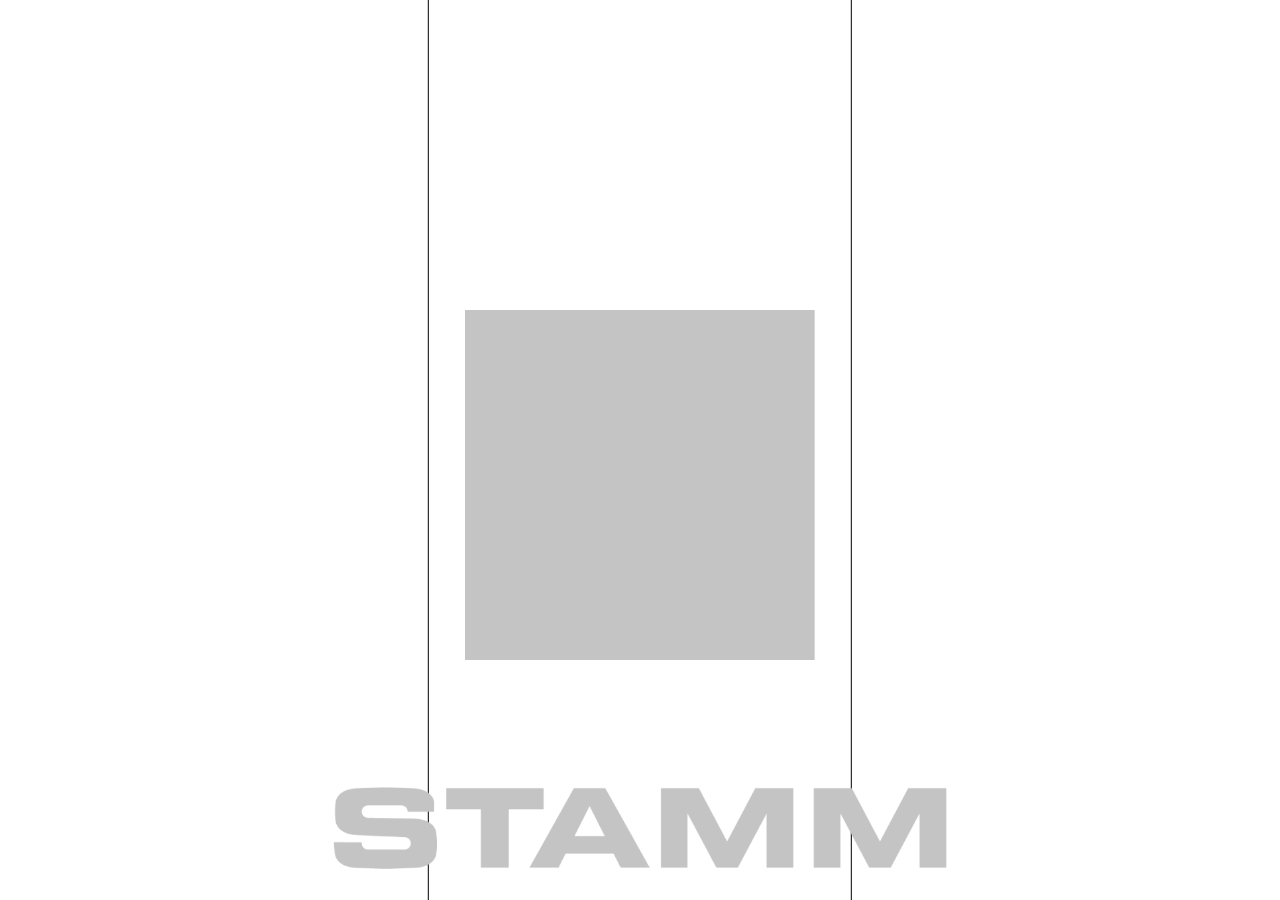
<file: index.html>
<!DOCTYPE html>
<html lang="en">
  <head>
    <meta charset="utf-8" />
    <meta
      name="viewport"
      content="width=device-width, initial-scale=1.0, maximum-scale=1.0, user-scalable=0"
    />
    <meta name="description" content="" />
    <meta name="author" content="" />
   
    <title>Home: STAMM</title>

    <link href="assets/bootstrap/css/bootstrap.min.css" rel="stylesheet" />
   
    <link href="css/style.css" rel="stylesheet" />
  </head>

  <body>
    <!-- Loader Starts -->
     <div class="preloader-wrap">
      <div class="lines">
        <img src="images/loader.svg" alt="loader">
      </div>
      <div class="loader-container">
        <div class="loader-logo">
          <span class="loading" style="background-image:url('images/logo-white.png');"></span>
          <span class="loaded" style="background-image:url('images/logo.png');"></span>
        </div>
      </div>
    </div>
    <!-- Loader Ends -->
    <!-- Cookies -->
    <div class="alert alert-warning alert-dismissible fade show" role="alert">
    <p>THIS WEBSITE USES COOKIES<br>
      We use cookies to provide you a peronalised shopping experience. To find out more and learn how to opt out, read our COOKIE POLICY. </p>
      <a class="close-box" data-dismiss="alert" aria-label="Close">
      close and accept
      </a>
    </div>
    <!-- /cookies -->
<!-- Main Div Starts -->
    <div class="main-content">
<a class="logo" href="index1.html" style="background-image:url('images/logo.png');"></a>
<a class="logo-mob" href="index1.html" style="background-image:url('images/logo-mob.png');"></a>
<!-- Mobile-menu Starts -->
<div class="mob-menu">
<ul>
  <li>
    <a href="shop.html">shop</a>
  </li>
</ul>
<ul> <li class="mr"><a href="collections.html">collections</a></li>
  <li>  <a href="high-and-low.html">high and low</a></li></ul>
 

</div>
<!-- Mobile-menu Ends -->
<!-- Place Holder Image Starts -->
<div class="placeholder-img1">
  <img src="images/picture1.svg" alt="picture">
</div>
<!-- Place Holder Image Ends-->
<!-- Lines Starts -->
<div class="lines">
 <!-- Collection and high and low menu starts -->
 <div class="collections-high-low">
  <ul>
    <li > <a href="collections.html">collections</a> </li>
    <li > <a href="high-and-low.html">high and low </a> </li>
  </ul>
</div>
<!-- Collection and high and low menu Ends -->

</div>
<!-- Lines Ends -->
<!-- Side Menu Starts -->
<div class="side-menu">
  <ul id="tabs" >
    <li class="tab-item" ><a id="tab1" href="hello.html">hello</a></li>
  </ul>
  <ul>
    <li> <input type='text'  id='search-text-input' placeholder="search" /></li>
  </ul>
</div>
<!-- Side Menu Ends -->

<!-- Shop Menu Starts -->
<div class="shop">
  <ul>
    <li > <a href="shop.html">shop </a> </li>
    
  </ul>
</div>
<!-- Shop Menu Ends -->
<!-- Cart Menu Starts -->
<div class="cart">
  <ul>
    <li > <a href="cart.html">cart - (0)  </a> </li>
    
  </ul>
</div>
<!-- Cart Menu Ends -->




    </div>
   
    <!-- Main Div Ends -->

    <script src="js/jquery-3.5.1.min.js"></script>
    <script src="assets/bootstrap/js/bootstrap.bundle.min.js"></script>
    <script src="js/jquery.matchHeight-min.js"></script>
    <script src="js/custom.js"></script>
  </body>
</html>
</file>
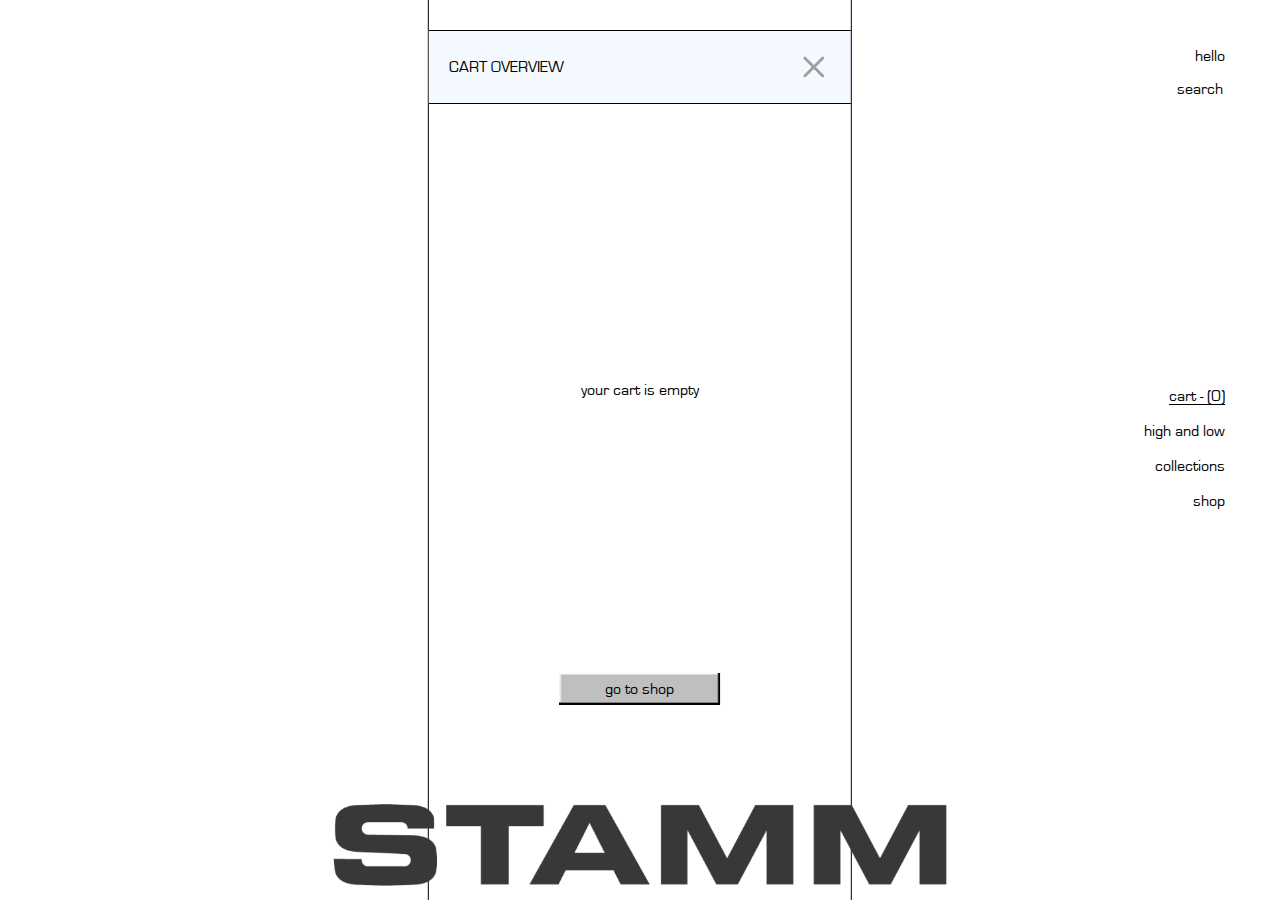
<file: cart-empty.html>
<!DOCTYPE html>
<html lang="en">
  <head>
    <meta charset="utf-8" />
    <meta
      name="viewport"
      content="width=device-width, initial-scale=1.0, maximum-scale=1.0, user-scalable=0"
    />
    <meta name="description" content="" />
    <meta name="author" content="" />
   
    <title>Cart: STAMM</title>

    <link href="assets/bootstrap/css/bootstrap.min.css" rel="stylesheet" />
   
    <link href="css/style.css" rel="stylesheet" />
  </head>

  <body>
<!-- Main Div Starts -->
    <div class="main-content">
      <a class="logo" href="index2.html" style="background-image:url('images/logo.png');"></a>
      <a class="logo-mob" href="index2.html" style="background-image:url('images/logo-mob.png');"></a>
      <!-- Mobile-menu Starts -->
      <div class="mob-menu">
      <ul>
        <li>
          <a href="shop.html">shop</a>
        </li>
      </ul>
      <ul> <li class="mr"><a href="collections.html">collections</a></li>
        <li>  <a href="high-and-low.html">high and low</a></li></ul>
       
      
      </div>
      <!-- Mobile-menu Ends -->
<!-- Lines Starts -->
<div class="lines">
 <div class="cart-view">
  <div class="cart-box">
    <p class="heading">CART OVERVIEW</p>
    <a class="close-cart" href="shop.html">
      <img src="images/close.svg" alt="close">
    </a>
  </div>
  <p class="cartp">your cart is empty</p>
  <a href="shop.html" class="button-class">go to shop</a>
 </div>
</div>
<!-- Lines Ends -->
<!-- Side Menu Starts -->
<div class="side-menu">
  <ul id="tabs" >
    <li class="tab-item " ><a id="tab1" href="hello.html">hello</a></li>
  </ul>
  <ul>
    <li> <input type='text'  id='search-text-input' placeholder="search" /></li>
  </ul>
</div>



<div class="side-navmenu">
  <ul>
    <li class="active"> <a href="cart.html">cart - (0)  </a> </li>
    <li class="hide-mob "><a href="high-and-low.html">high and low</a></li>
    <li class="hide-mob "><a href="collections.html">collections</a></li>
    <li class="hide-mob"><a href="shop.html">shop</a></li>
  </ul>
</div>
<!-- Side Menu Ends -->



    </div>
   
    <!-- Main Div Ends -->

    <script src="js/jquery-3.5.1.min.js"></script>
    <script src="assets/bootstrap/js/bootstrap.bundle.min.js"></script>
    <script src="js/jquery.matchHeight-min.js"></script>
    <script src="js/custom.js"></script>
  </body>
</html>
</file>
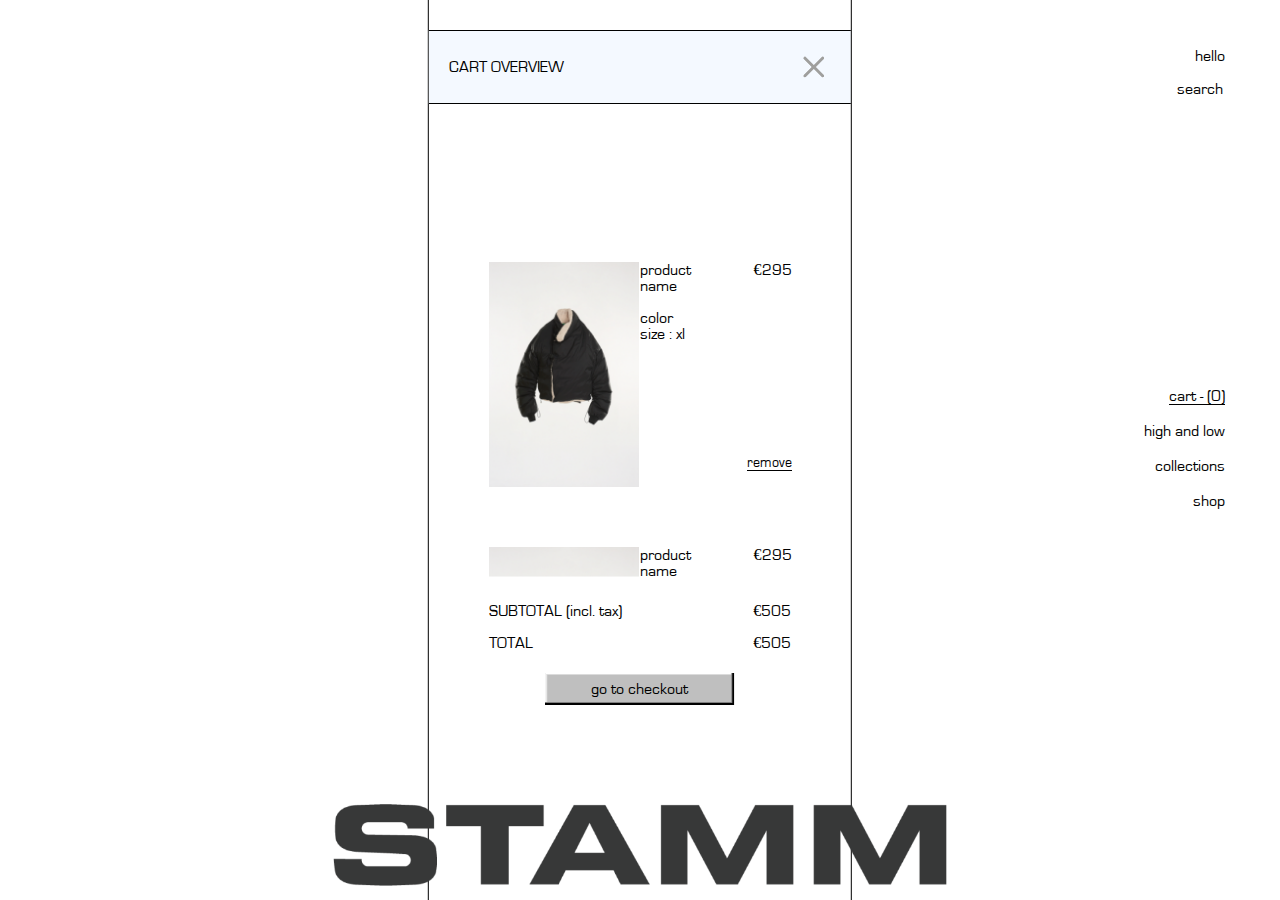
<file: cart.html>
<!DOCTYPE html>
<html lang="en">
  <head>
    <meta charset="utf-8" />
    <meta
      name="viewport"
      content="width=device-width, initial-scale=1.0, maximum-scale=1.0, user-scalable=0"
    />
    <meta name="description" content="" />
    <meta name="author" content="" />
   
    <title>Cart: STAMM</title>

    <link href="assets/bootstrap/css/bootstrap.min.css" rel="stylesheet" />
   
    <link href="css/style.css" rel="stylesheet" />
  </head>

  <body>
<!-- Main Div Starts -->
    <div class="main-content">
      <a class="logo" href="index2.html" style="background-image:url('images/logo.png');"></a>
      <a class="logo-mob" href="index2.html" style="background-image:url('images/logo-mob.png');"></a>
      <!-- Mobile-menu Starts -->
      <div class="mob-menu">
      <ul>
        <li>
          <a href="shop.html">shop</a>
        </li>
      </ul>
      <ul> <li class="mr"><a href="collections.html">collections</a></li>
        <li>  <a href="high-and-low.html">high and low</a></li></ul>
       
      
      </div>
      <!-- Mobile-menu Ends -->
<!-- Lines Starts -->
<div class="lines">
 <div class="cart-view">
  <div class="cart-box">
    <p class="heading">CART OVERVIEW</p>
    <a class="close-cart" href="shop.html">
      <img src="images/close.svg" alt="close">
    </a>
  </div>
  <div class="cart-data">
    <div class="cart-detail-view">
      <div class="cart-image">
        <div class="view-image">
          <img src="images/cart1.png" alt="cart">
        </div>
       <div class="cart-detail">
       
           <p>product name</p>
         <p class="mb-0">  color </p>
         <p class="mb-0"> size : xl</p>
         
       </div>
       <div class="cart-price">
         <p>€295</p>
         <p class="remove">remove
    
        </p>
       </div>
      </div>
      <div class="cart-image">
        <div class="view-image">
          <img src="images/cart1.png" alt="cart">
        </div>
       <div class="cart-detail">
       
           <p>product name</p>
         <p class="mb-0">  color </p>
         <p class="mb-0"> size : xl</p>
         
       </div>
       <div class="cart-price">
         <p>€295</p>
         <p class="remove">remove
    
        </p>
       </div>
    </div>
    <div class="cart-image">
      <div class="view-image">
        <img src="images/cart1.png" alt="cart">
      </div>
     <div class="cart-detail">
     
         <p>product name</p>
       <p class="mb-0">  color </p>
       <p class="mb-0"> size : xl</p>
       
     </div>
     <div class="cart-price">
       <p>€295</p>
       <p class="remove">remove
  
      </p>
     </div>
    </div>
    </div>
    <div class="tatal-price-data">
      <div class="total-price">
        <div class="total">
         <p>SUBTOTAL (incl. tax)</p>
        </div>
        <div class="price-data">
         <p>€505</p>
        </div>
       
      </div>
      <div class="total-price">
        <div class="total">
         <p>TOTAL</p>
        </div>
        <div class="price-data">
         <p>€505</p>
        </div>
       
      </div>
    </div>
  
  </div>
  
  <a href="shop.html" class="button-class">go to checkout</a>
 </div>
 
</div>
<!-- Lines Ends -->
<!-- Side Menu Starts -->
<div class="side-menu">
  <ul id="tabs" >
    <li class="tab-item " ><a id="tab1" href="hello.html">hello</a></li>
  </ul>
  <ul>
    <li> <input type='text'  id='search-text-input' placeholder="search" /></li>
  </ul>
</div>



<div class="side-navmenu">
  <ul>
    <li class="active"> <a href="cart.html">cart - (0)  </a> </li>
    <li class="hide-mob"><a href="high-and-low.html">high and low</a></li>
    <li class="hide-mob "><a href="collections.html">collections</a></li>
    <li class="hide-mob"><a href="shop.html">shop</a></li>
  </ul>
</div>
<!-- Side Menu Ends -->



    </div>
   
    <!-- Main Div Ends -->

    <script src="js/jquery-3.5.1.min.js"></script>
    <script src="assets/bootstrap/js/bootstrap.bundle.min.js"></script>
    <script src="js/jquery.matchHeight-min.js"></script>
    <script src="js/custom.js"></script>
  </body>
</html>
</file>
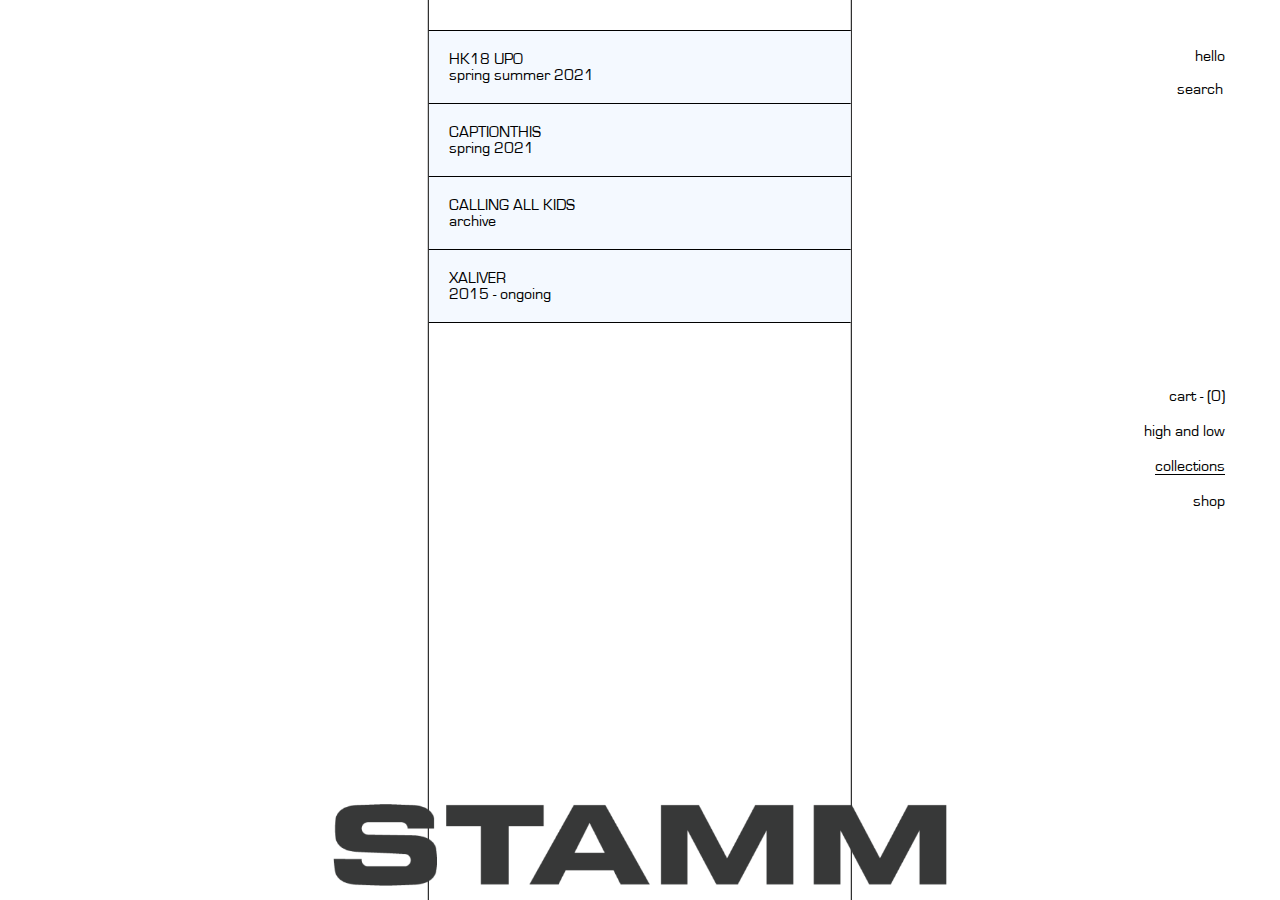
<file: collections.html>
<!DOCTYPE html>
<html lang="en">
  <head>
    <meta charset="utf-8" />
    <meta
      name="viewport"
      content="width=device-width, initial-scale=1.0, maximum-scale=1.0, user-scalable=0"
    />
    <meta name="description" content="" />
    <meta name="author" content="" />

    <title>Collections: STAMM</title>

    <link href="assets/bootstrap/css/bootstrap.min.css" rel="stylesheet" />

    <link href="css/style.css" rel="stylesheet" />
  </head>

  <body>
    <!-- Main Div Starts -->
    <div class="main-content">
      <a
        class="logo"
        href="index2.html"
        style="background-image: url('images/logo.png')"
      ></a>
      <a
        class="logo-mob"
        href="index2.html"
        style="background-image: url('images/logo-mob.png')"
      ></a>
      <!-- Mobile-menu Starts -->
      <div class="mob-menu">
        <ul>
          <li>
            <a href="shop.html">shop</a>
          </li>
        </ul>
        <ul>
          <li class="mr"><a href="collections.html">collections</a></li>
          <li><a href="high-and-low.html">high and low</a></li>
        </ul>
      </div>
      <!-- Mobile-menu Ends -->
      <!-- Lines Starts -->
      <div class="lines">
        <!-- Collections Menu Starts -->
        <div class="collection-menu">
          <ul id="tabs-collections" class="tab-content menu-collections">
            <li class="tab-item">
              <a id="tab1" class="collection-item">
                HK18 UPO <span>spring summer 2021</span>
              </a>
              <img
                src="images/close.svg"
                alt="close"
                class="close-item-collection"
              />
            </li>
            <li class="tab-item">
              <a id="tab2" class="collection-item"
                >CAPTIONTHIS <span>spring 2021</span>
              </a>
              <img
                src="images/close.svg"
                alt="close"
                class="close-item-collection"
              />
            </li>
            <li class="tab-item">
              <a id="tab3" class="collection-item"
                >CALLING ALL KIDS <span> archive</span>
              </a>
              <img
                src="images/close.svg"
                alt="close"
                class="close-item-collection"
              />
            </li>
            <li class="tab-item">
              <a id="tab4" class="collection-item"
                >XALIVER <span> 2015 - ongoing </span>
              </a>
              <img
                src="images/close.svg"
                alt="close"
                class="close-item-collection"
              />
            </li>
          </ul>
        </div>
      
        <!-- Collections Menu Ends -->
        <!-- Collections Image Starts -->
        <div class="collection-detail">
          <div class="container-demo-collections" id="tab1CO">
            <a href="product-details.html"
              ><img src="images/c1.png" alt="collection"
            /></a>
            <a href="product-details.html"
              ><img src="images/c1.png" alt="collection"
            /></a>
            <a href="product-details.html"
              ><img src="images/c1.png" alt="collection"
            /></a>
          </div>

          <div class="container-demo-collections" id="tab2CO">
            <a href="product-details.html"
              ><img src="images/c1.png" alt="collection"
            /></a>
            <a href="product-details.html"
              ><img src="images/c1.png" alt="collection"
            /></a>
            <a href="product-details.html"
              ><img src="images/c1.png" alt="collection"
            /></a>
          </div>
          <div class="container-demo-collections" id="tab3CO">
            <a href="product-details.html"
              ><img src="images/c1.png" alt="collection"
            /></a>
            <a href="product-details.html"
              ><img src="images/c1.png" alt="collection"
            /></a>
            <a href="product-details.html"
              ><img src="images/c1.png" alt="collection"
            /></a>
          </div>
          <div class="container-demo-collections" id="tab4CO">
            <a href="product-details.html"
              ><img src="images/c1.png" alt="collection"
            /></a>
            <a href="product-details.html"
              ><img src="images/c1.png" alt="collection"
            /></a>
            <a href="product-details.html"
              ><img src="images/c1.png" alt="collection"
            /></a>
          </div>
        </div>
        <!-- Collections Menu Ends -->
      </div>
      <!-- Side Menu Starts -->
      <div class="side-menu">
        <ul id="tabs">
          <li class="tab-item"><a id="tab1" href="hello.html">hello</a></li>
        </ul>
        <ul>
          <li>
            <input type="text" id="search-text-input" placeholder="search" />
          </li>
        </ul>
      </div>

      <div class="side-navmenu">
        <ul>
          <li><a href="cart.html">cart - (0) </a></li>
          <li class="hide-mob"><a href="high-and-low.html">high and low</a></li>
          <li class="hide-mob active">
            <a href="collections.html">collections</a>
          </li>
          <li class="hide-mob"><a href="shop.html">shop</a></li>
        </ul>
      </div>
      <!-- Side Menu Ends -->
    </div>

    <!-- Main Div Ends -->

    <script src="js/jquery-3.5.1.min.js"></script>
    <script src="assets/bootstrap/js/bootstrap.bundle.min.js"></script>
    <script src="js/jquery.matchHeight-min.js"></script>
    <script src="js/custom.js"></script>
  </body>
</html>
</file>
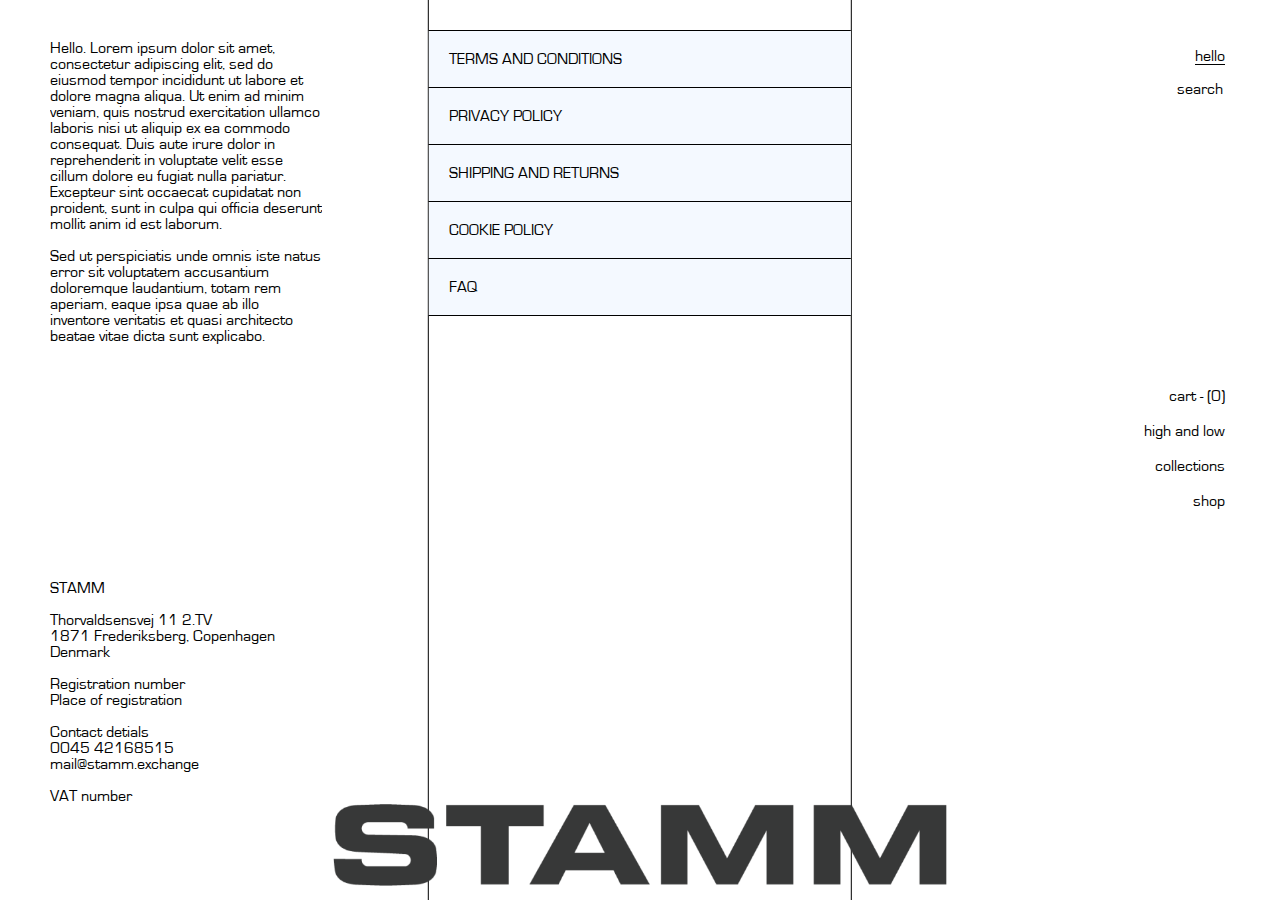
<file: hello.html>
<!DOCTYPE html>
<html lang="en">
  <head>
    <meta charset="utf-8" />
    <meta
      name="viewport"
      content="width=device-width, initial-scale=1.0, maximum-scale=1.0, user-scalable=0"
    />
    <meta name="description" content="" />
    <meta name="author" content="" />
   
    <title>Hello: STAMM</title>

    <link href="assets/bootstrap/css/bootstrap.min.css" rel="stylesheet" />
   
    <link href="css/style.css" rel="stylesheet" />
  </head>

  <body>
<!-- Main Div Starts -->
    <div class="main-content">
      <a class="logo" href="index2.html" style="background-image:url('images/logo.png');"></a>
      <a class="logo-mob" href="index2.html" style="background-image:url('images/logo-mob.png');"></a>
      <!-- Mobile-menu Starts -->
      <div class="mob-menu">
      <ul>
        <li>
          <a href="shop.html">shop</a>
        </li>
      </ul>
      <ul> <li class="mr"><a href="collections.html">collections</a></li>
        <li>  <a href="high-and-low.html">high and low</a></li></ul>
       
      
      </div>
      <!-- Mobile-menu Ends -->
<!-- Lines Starts -->
<div class="lines">
  <!-- Hello Menu Starts -->
  <ul id="tabs" class="tab-content menu-hello">
    <li class="tab-item"><a id="tab2">terms and conditions</a> <img src="images/close.svg" alt="close" class="close-item"></li>
    <li class="tab-item"><a id="tab3">privacy policy</a> <img src="images/close.svg" alt="close" class="close-item"></li>
    <li class="tab-item"><a id="tab4">shipping and returns</a> <img src="images/close.svg" alt="close" class="close-item"></li>
    <li class="tab-item"><a id="tab5">cookie policy</a> <img src="images/close.svg" alt="close" class="close-item"></li>
    <li class="tab-item"><a id="tab6">faq</a> <img src="images/close.svg" alt="close" class="close-item"></li>
</ul>
<!-- Hello Menu Ends -->
</div>
<!-- Side Menu Starts -->
<div class="side-menu">
  <ul id="tabs" >
    <li class="tab-item active" ><a id="tab1" >hello</a></li>
  </ul>
  <ul>
    <li> <input type='text'  id='search-text-input' placeholder="search" /></li>
  </ul>
</div>



<div class="side-navmenu">
  <ul>
    <li > <a href="cart.html">cart - (0)  </a> </li>
    <li class="hide-mob"><a href="high-and-low.html">high and low</a></li>
    <li class="hide-mob"><a href="collections.html">collections</a></li>
    <li class="hide-mob"><a href="shop.html">shop</a></li>
  </ul>
</div>
<!-- Side Menu Ends -->
<!-- Hello Contents Tab Starts -->
<div class="hello">
  <div class="tab-content">
    <div class="container-demo" id="tab1C">  <div class="content">
      <p>Hello. Lorem ipsum dolor sit amet, consectetur adipiscing elit, sed do eiusmod tempor incididunt ut labore et dolore magna aliqua. Ut enim ad minim veniam, quis nostrud exercitation ullamco laboris nisi ut aliquip ex ea commodo consequat. Duis aute irure dolor in reprehenderit in voluptate velit esse cillum dolore eu fugiat nulla pariatur. Excepteur sint occaecat cupidatat non proident, sunt in culpa qui officia deserunt mollit anim id est laborum. </p>

      <p> Sed ut perspiciatis unde omnis iste natus error sit voluptatem accusantium doloremque laudantium, totam rem aperiam, eaque ipsa quae ab illo inventore veritatis et quasi architecto beatae vitae dicta sunt explicabo. </p>
    </div>
    <div class="address">
      <p>STAMM</p>  
<p class="first">Thorvaldsensvej 11 2.TV<br>
  1871 Frederiksberg, Copenhagen<br>
  Denmark</p>

<p class="second">Registration number <br>
  Place of registration </p>

<p class="third">Contact detials <br>
  0045 42168515<br>
  mail@stamm.exchange</p>

<p>VAT number </p>
      </div>
  </div>

  <div class="container-demo" id="tab2C">
    <p class="heading">TERMS AND CONDITIONS</p>
<p>  Lorem ipsum dolor sit amet, consectetur adipiscing elit, sed do eiusmod tempor incididunt ut labore et dolore magna aliqua. Ut enim ad minim veniam, quis nostrud exercitation ullamco laboris nisi ut aliquip ex ea commodo consequat. Duis aute irure dolor in reprehenderit in voluptate velit esse cillum dolore eu fugiat nulla pariatur. Excepteur sint occaecat cupidatat non proident, sunt in culpa qui officia deserunt mollit anim id est laborum.</p>
    
      <p>
      Sed ut perspiciatis unde omnis iste natus error sit voluptatem accusantium doloremque laudantium, totam rem aperiam, eaque ipsa quae ab illo inventore veritatis et quasi architecto beatae vitae dicta sunt explicabo. 
      
      </p>
  </div>
  
  <div class="container-demo" id="tab3C">
    <p class="heading">PRIVACY POLICY</p>  
<p>Lorem ipsum dolor sit amet, consectetur adipiscing elit, sed do eiusmod tempor incididunt ut labore et dolore magna aliqua. Ut enim ad minim veniam, quis nostrud exercitation ullamco laboris nisi ut aliquip ex ea commodo consequat. Duis aute irure dolor in reprehenderit in voluptate velit esse cillum dolore eu fugiat nulla pariatur. Excepteur sint occaecat cupidatat non proident, sunt in culpa qui officia deserunt mollit anim id est laborum.</p>

<p>Sed ut perspiciatis unde omnis iste natus error sit voluptatem accusantium doloremque laudantium, totam rem aperiam, eaque ipsa quae ab illo inventore veritatis et quasi architecto beatae vitae dicta sunt explicabo. </p>

  </div>
  <div class="container-demo" id="tab4C">
   
    <p class="heading">SHIPPING AND RETURNS</p> 
    <p>Lorem ipsum dolor sit amet, consectetur adipiscing elit, sed do eiusmod tempor incididunt ut labore et dolore magna aliqua. Ut enim ad minim veniam, quis nostrud exercitation ullamco laboris nisi ut aliquip ex ea commodo consequat. Duis aute irure dolor in reprehenderit in voluptate velit esse cillum dolore eu fugiat nulla pariatur. Excepteur sint occaecat cupidatat non proident, sunt in culpa qui officia deserunt mollit anim id est laborum.</p>
<p>Sed ut perspiciatis unde omnis iste natus error sit voluptatem accusantium doloremque laudantium, totam rem aperiam, eaque ipsa quae ab illo inventore veritatis et quasi architecto beatae vitae dicta sunt explicabo. Nemo enim ipsam voluptatem quia voluptas sit aspernatur aut odit aut fugit, sed quia consequuntur magni dolores eos qui ratione voluptatem sequi nesciunt. Neque porro quisquam est, qui dolorem ipsum quia dolor sit amet, consectetur, adipisci velit, sed quia non numquam eius modi tempora incidunt ut labore et dolore magnam aliquam quaerat voluptatem. </p>
<p>Ut enim ad minima veniam, quis nostrum exercitationem ullam corporis suscipit laboriosam, nisi ut aliquid ex ea commodi consequatur? Quis autem vel eum iure reprehenderit qui in ea voluptate velit esse quam nihil molestiae consequatur, vel illum qui dolorem eum fugiat quo voluptas nulla pariatur?</p>

  </div>
  <div class="container-demo" id="tab5C">
    <p class="heading">   COOKIE POLICY</p>
<p>Lorem ipsum dolor sit amet, consectetur adipiscing elit, sed do eiusmod tempor incididunt ut labore et dolore magna aliqua. Ut enim ad minim veniam, quis nostrud exercitation ullamco laboris nisi ut aliquip ex ea commodo consequat. Duis aute irure dolor in reprehenderit in voluptate velit esse cillum dolore eu fugiat nulla pariatur. Excepteur sint occaecat cupidatat non proident, sunt in culpa qui officia deserunt mollit anim id est laborum.
</p>
<p>Sed ut perspiciatis unde omnis iste natus error sit voluptatem accusantium doloremque laudantium, totam rem aperiam, eaque ipsa quae ab illo inventore veritatis et quasi architecto beatae vitae dicta sunt explicabo.</p>
  </div>
  <div class="container-demo" id="tab6C">

    <p class="heading"> FAQ</p>
    <p>Lorem ipsum dolor sit amet, consectetur adipiscing elit, sed do eiusmod tempor incididunt ut labore et dolore magna aliqua. Ut enim ad minim veniam, quis nostrud exercitation ullamco laboris nisi ut aliquip ex ea commodo consequat. Duis aute irure dolor in reprehenderit in voluptate velit esse cillum dolore eu fugiat nulla pariatur. Excepteur sint occaecat cupidatat non proident, sunt in culpa qui officia deserunt mollit anim id est laborum.</p>

<p>Sed ut perspiciatis unde omnis iste natus error sit voluptatem accusantium doloremque laudantium, totam rem aperiam, eaque ipsa quae ab illo inventore veritatis et quasi architecto beatae vitae dicta sunt explicabo. </p>

  </div>
  
    
  </div>

</div>
<!-- Hello Contents Tab Ends -->

<!-- Contact Details Starts  -->

<div class="hello-display">
  <div class="content-flex">
    <div class="content">
      <p>Hello. Lorem ipsum dolor sit amet, consectetur adipiscing elit, sed do eiusmod tempor incididunt ut labore et dolore magna aliqua. Ut enim ad minim veniam, quis nostrud exercitation ullamco laboris nisi ut aliquip ex ea commodo consequat. Duis aute irure dolor in reprehenderit in voluptate velit esse cillum dolore eu fugiat nulla pariatur. Excepteur sint occaecat cupidatat non proident, sunt in culpa qui officia deserunt mollit anim id est laborum. </p>

      <p> Sed ut perspiciatis unde omnis iste natus error sit voluptatem accusantium doloremque laudantium, totam rem aperiam, eaque ipsa quae ab illo inventore veritatis et quasi architecto beatae vitae dicta sunt explicabo. </p>
    </div>
      
    <div class="address">
      <p>STAMM</p>  
<p class="first">Thorvaldsensvej 11 2.TV<br>
  1871 Frederiksberg, Copenhagen<br>
  Denmark</p>

<p class="second">Registration number <br>
  Place of registration </p>

<p class="third">Contact detials <br>
  0045 42168515<br>
  mail@stamm.exchange</p>

<p>VAT number </p>
      </div>
  </div>
  
  </div>
  <!-- Contact Details ends -->
    </div>
   
    <!-- Main Div Ends -->

    <script src="js/jquery-3.5.1.min.js"></script>
    <script src="assets/bootstrap/js/bootstrap.bundle.min.js"></script>
    <script src="js/jquery.matchHeight-min.js"></script>
    <script src="js/custom.js"></script>
  </body>
</html>
</file>
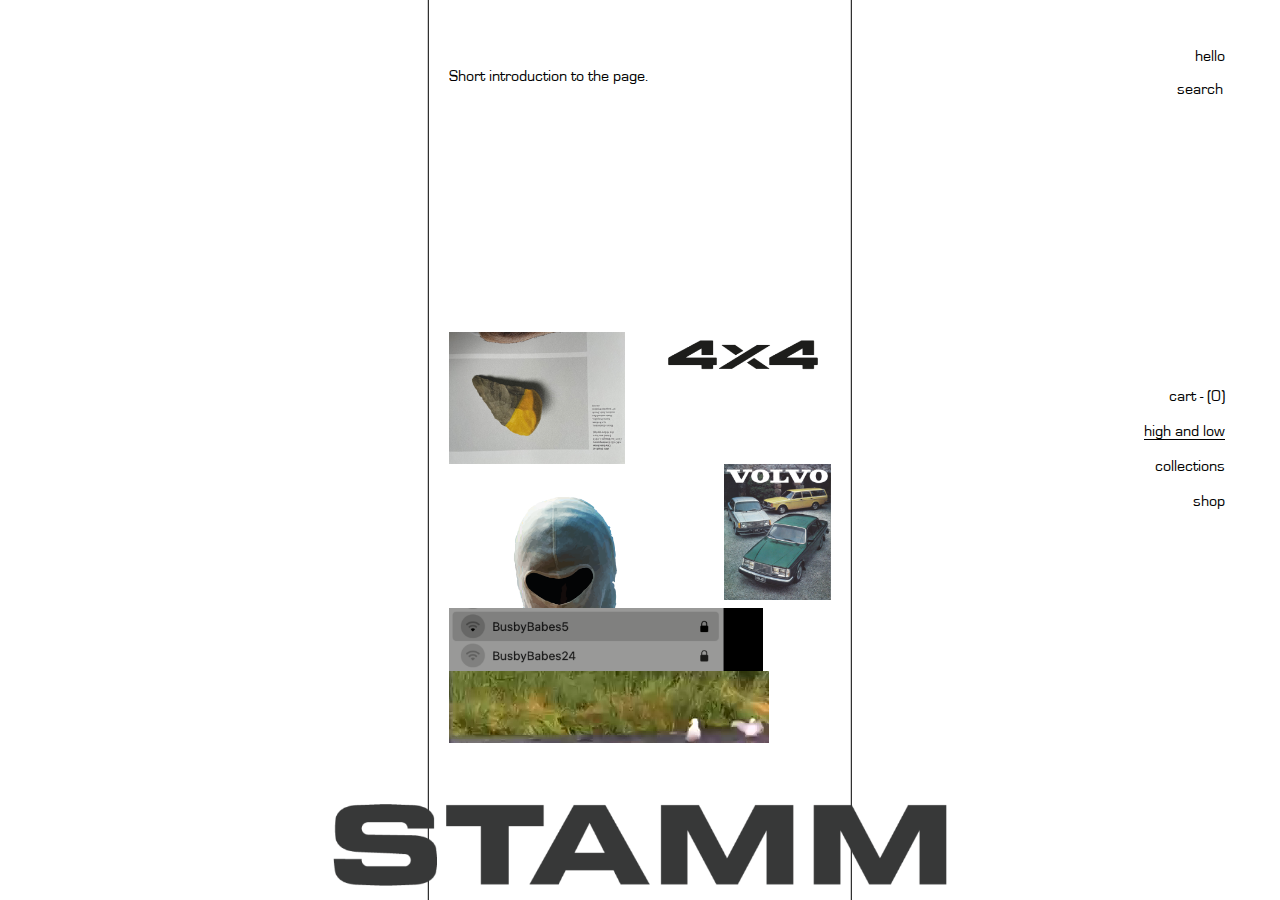
<file: high-and-low.html>
<!DOCTYPE html>
<html lang="en">
  <head>
    <meta charset="utf-8" />
    <meta
      name="viewport"
      content="width=device-width, initial-scale=1.0, maximum-scale=1.0, user-scalable=0"
    />
    <meta name="description" content="" />
    <meta name="author" content="" />
   
    <title>High And Low: STAMM</title>

    <link href="assets/bootstrap/css/bootstrap.min.css" rel="stylesheet" />
   
    <link href="css/style.css" rel="stylesheet" />
  </head>

  <body>
<!-- Main Div Starts -->
    <div class="main-content">
      <a class="logo" href="index2.html" style="background-image:url('images/logo.png');"></a>
      <a class="logo-mob" href="index2.html" style="background-image:url('images/logo-mob.png');"></a>
      <!-- Mobile-menu Starts -->
      <div class="mob-menu">
      <ul>
        <li>
          <a href="shop.html">shop</a>
        </li>
      </ul>
      <ul> <li class="mr"><a href="collections.html">collections</a></li>
        <li>  <a href="high-and-low.html">high and low</a></li></ul>
       
      
      </div>
      <!-- Mobile-menu Ends -->
<!-- Lines Starts -->
<div class="lines">
  <!-- High And Low Starts -->
  <div class="hig-low">
<p>Short introduction to the page.</p>
<div class="high-low-content">
  <div class="row">
    <div class="col-6">
      <img src="images/hl1.png" alt="image">
    </div>
    <div class="col-6">
      <img src="images/hl2.png" alt="image">
    </div>
    <div class="col-8">
      <img src="images/hl3.png" alt="image">
    </div>
    <div class="col-4">
      <img src="images/hl4.png" alt="image">
    </div>
    <div class="col-10">
      <img src="images/hl5.png" alt="image">
    </div>
    <div class="col-10">
      <video width="320" height="240" controls>
        <source src="video/movie.mp4" type="video/mp4">
       
      </video>
    </div>
  </div>
 
 
 

</div>
  </div>
   
   <!-- High And low Ends -->


</div>
<!-- Lines Ends -->
<!-- Side Menu Starts -->
<div class="side-menu">
  <ul id="tabs" >
    <li class="tab-item " ><a id="tab1" href="hello.html">hello</a></li>
  </ul>
  <ul>
    <li> <input type='text'  id='search-text-input' placeholder="search" /></li>
  </ul>
</div>



<div class="side-navmenu">
  <ul>
    <li > <a href="">cart - (0)  </a> </li>
    <li class="hide-mob active"><a href="high-and-low.html">high and low</a></li>
    <li class="hide-mob "><a href="collections.html">collections</a></li>
    <li class="hide-mob"><a href="shop.html">shop</a></li>
  </ul>
</div>
<!-- Side Menu Ends -->



    </div>
   
    <!-- Main Div Ends -->

    <script src="js/jquery-3.5.1.min.js"></script>
    <script src="assets/bootstrap/js/bootstrap.bundle.min.js"></script>
    <script src="js/jquery.matchHeight-min.js"></script>
    <script src="js/custom.js"></script>
  </body>
</html>
</file>
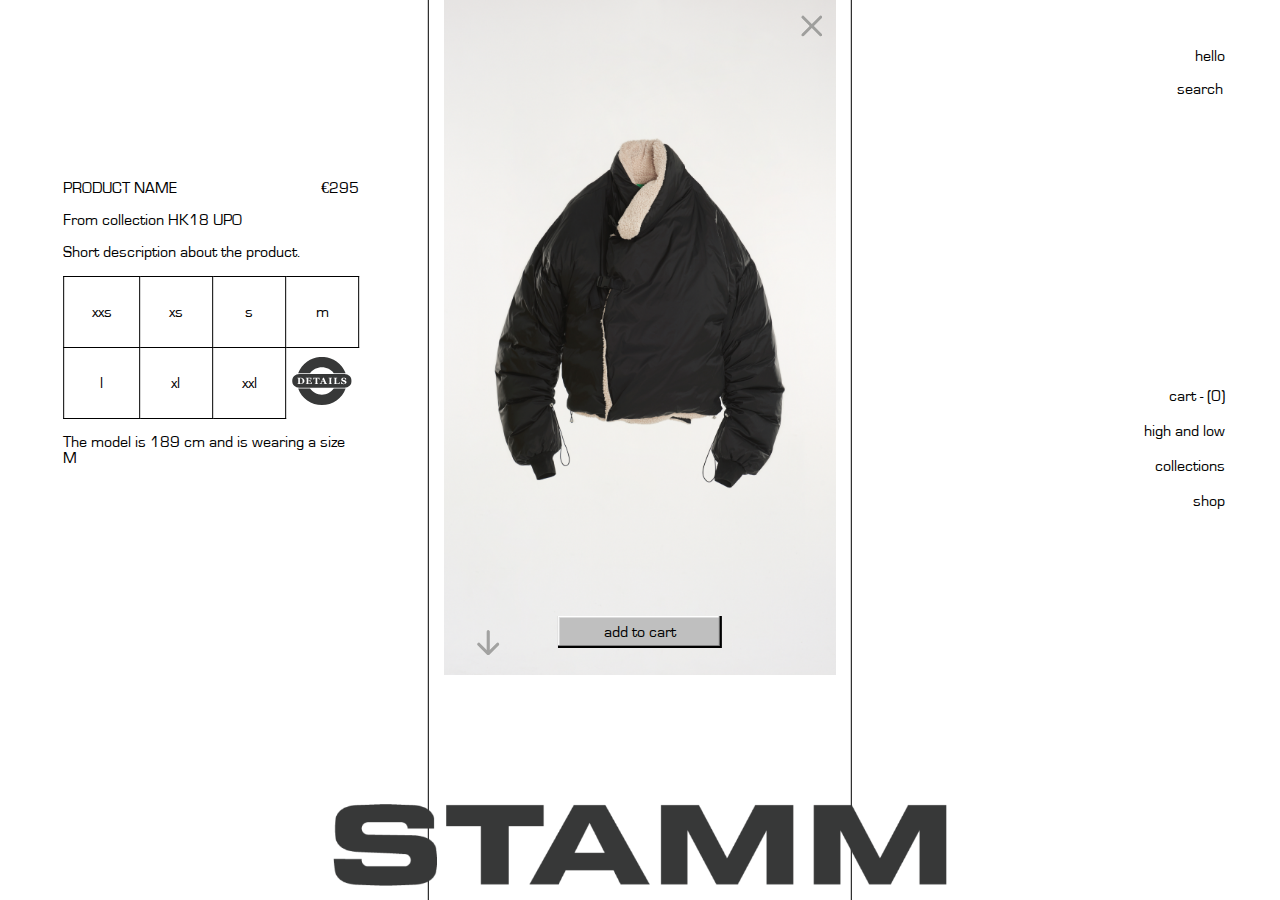
<file: product-details.html>
<!DOCTYPE html>
<html lang="en">
  <head>
    <meta charset="utf-8" />
    <meta
      name="viewport"
      content="width=device-width, initial-scale=1.0, maximum-scale=1.0, user-scalable=0"
    />
    <meta name="description" content="" />
    <meta name="author" content="" />
   
    <title>Shop: STAMM</title>

    <link href="assets/bootstrap/css/bootstrap.min.css" rel="stylesheet" />
   
    <link href="css/style.css" rel="stylesheet" />
  </head>

  <body>
<!-- Main Div Starts -->
    <div class="main-content">
      <a class="logo" href="index4.html" style="background-image:url('images/logo.png');"></a>
      <a class="logo-mob" href="index4.html" style="background-image:url('images/logo-mob.png');"></a>
      <!-- Mobile-menu Starts -->
      <div class="mob-menu">
      <ul>
        <li>
          <a href="shop.html">shop</a>
        </li>
      </ul>
      <ul> <li class="mr"><a href="collections.html">collections</a></li>
        <li>  <a href="high-and-low.html">high and low</a></li></ul>
       
      
      </div>
      <!-- Mobile-menu Ends -->
    
<!-- Lines Starts -->
<div class="lines">
  <!-- Product Display Starts -->
  <div class="product-site" >
    <div class="image-class">
      <img src="images/previewp1.png" alt="preview" class="preview">
      <a class="download"><img src="images/download.svg" alt="download"></a>
    </div>
    <div class="image-class">
      <img src="images/previewp1.png" alt="preview" class="preview">
      <a class="download"><img src="images/download.svg" alt="download"></a>
    </div>
    <div class="image-class">
      <img src="images/previewp1.png" alt="preview" class="preview">
      <a class="download"><img src="images/download.svg" alt="download"></a>
    </div>
    <div class="image-class">
      <img src="images/previewp1.png" alt="preview" class="preview">
      <a class="download"><img src="images/download.svg" alt="download"></a>
    </div>
    
  
    <a href="shop.html" class="close-product"><img src="images/close.svg" alt="close"></a>
   <a href="" class="button-class add-cart">add to cart</a>
   <a href="" class="button-class select-size">select size</a>
   <a href="" class="icon-details-mob"><img src="images/icon _ details.svg" alt="icon" class="icon-notover">
  <img src="images/icon _ detailscolor.png" alt="icon" class="icon-hover">
  </a>
    
   <div class="details-popup">
     <div class="decription">
      <div class="content">
        <img src="images/icon _ details.svg" alt="icon" class="icon">
        <p class="heading">DETAILS  </p>
   <p>
         The ThermoBall™ Eco. Wear them together on days when the weather really tests your resolve. On cold days, you can wear the insulation on its own. When it's wet, blustery and mild, opt for just the DryVent™ shell.</p>
       </div>
       <div class="content">
        <img src="images/icon _ material and care.svg" alt="icon" class="icon">
       <p class="heading"> MATERIALS   </p>
  <p>
   
  
    The ThermoBall™ Eco insulation maintains its warmth even when wet, making it the perfect partner to a waterproof shell. Wear them together on days when the weather really tests your resolve. On cold days, you can wear the insulation on its own. When it's wet, blustery and mild, opt for just the DryVent™ shell.
    
    CARE 
    
    Wear them together on days when the weather really tests your resolve. </p>
      </div>
       
     </div>
     
   
     <a href="" class="close-popup"><img src="images/close.svg" alt="close"></a>
   </div>
   <div class="details-popup-mob ">
     <div class="decription">
       <div class="price-detail">
        <div class="name-price">
          <p class="name">PRODUCT NAME</p>
          <p class="price">€295</p>
        </div>
        <p>From collection HK18 UPO</p>
        <p>Short description about the product.</p>
       </div>
     
      <div class="content detail">
        <img src="images/icon _ details.svg" alt="icon" class="icon">
        <p class="heading">DETAILS  </p>
   <p>
         The ThermoBall™ Eco. Wear them together on days when the weather really tests your resolve. On cold days, you can wear the insulation on its own. When it's wet, blustery and mild, opt for just the DryVent™ shell.</p>
       </div>
       <div class="content material hide ">
        <img src="images/icon _ material and care.svg" alt="icon" class="icon">
       <p class="heading"> MATERIALS   </p>
  <p>
   
  
    The ThermoBall™ Eco insulation maintains its warmth even when wet, making it the perfect partner to a waterproof shell. Wear them together on days when the weather really tests your resolve. On cold days, you can wear the insulation on its own. When it's wet, blustery and mild, opt for just the DryVent™ shell.
    
    CARE 
    
    Wear them together on days when the weather really tests your resolve. </p>
      </div>
       <a class="arrow-right" href=""><img src="images/arrow right.svg" alt="arrow"> <span>materials and care</span> </a>
       <a class="arrow-left" href=""><span>details</span><img src="images/arrow left.svg" alt="arrow">  </a>
     </div>
     
   
     <a href="" class="close-popup-mob"><img src="images/close.svg" alt="close"></a>
   </div>
  </div>
  
</div>
<!-- Product-details Starts -->
<div class="product-view-details">
  <div class="decription">
    <a href=""  class="close-product-size"><img src="images/close.svg" alt="close"></a>
    <div class="name-price">
      <p class="name">PRODUCT NAME</p>
      <p class="price">€295</p>
    </div>
    <p>From collection HK18 UPO</p>
    <p>Short description about the product.</p>
    <table style="width:100%">
      
      <tr>
        <td class="border-top size"><div class="ck-button">
          <label>
            <input id="pc1-a" type="checkbox" value="1"><span>xxs</span>
          </label>
        </div></td>
        <td class="border-top size"><div class="ck-button">
          <label>
            <input id="pc1-b" type="checkbox" value="1"><span>xs</span>
          </label>
        </div></td>
        <td class="border-top size"><div class="ck-button">
          <label>
            <input id="pc1-c" type="checkbox" value="1"><span>s</span>
          </label>
        </div></td>
        <td class="border-top size"><div class="ck-button">
          <label>
            <input id="pc1-d" type="checkbox" value="1"><span>m</span>
          </label>
        </div></td>
      </tr>
      <tr>
        <td class="size"><div class="ck-button">
          <label>
            <input id="pc1-e" type="checkbox" value="1"><span>l</span>
          </label>
        </div></td>
        <td class="size"><div class="ck-button">
          <label>
            <input id="pc1-f" type="checkbox" value="1"><span>xl</span>
          </label>
        </div></td>
        <td class="size"><div class="ck-button">
          <label>
            <input id="pc1-g" type="checkbox" value="1"><span>xxl</span>
          </label>
        </div></td>
        <td class="no-border detail"><div class="icons">
          <img src="images/icon _ details.svg" alt="icon" class="icon">
          <img src="images/icon _ detailscolor.png" alt="icon" class="icon-color">
        </div>
        </td>
      </tr>
    
    </table>
    <p class="model-p"> The model is 189 cm and is wearing a size M</p>
    <a href="#" class="button-class add-cartmob">add to cart</a>
  </div>
  

</div>
<!-- Product Details Ends -->
<!-- Side Menu Starts -->
<div class="side-menu">
  <ul id="tabs" >
    <li class="tab-item " ><a id="tab1" href="hello.html" >hello</a></li>
  </ul>
  <ul>
    <li> <input type='text'  id='search-text-input' placeholder="search" /></li>
  </ul>
</div>
<div class="side-navmenu">
  <ul>
    <li > <a href="cart.html">cart - (0)  </a> </li>
    <li class="hide-mob"><a href="high-and-low.html">high and low</a></li>
    <li class="hide-mob"><a href="collections.html">collections</a></li>
    <li class="hide-mob"><a href="shop.html">shop</a></li>
  </ul>
</div>


    </div>
   
    <!-- Main Div Ends -->

    <script src="js/jquery-3.5.1.min.js"></script>
    <script src="assets/bootstrap/js/bootstrap.bundle.min.js"></script>
    <script src="js/jquery.matchHeight-min.js"></script>
    <script src="js/custom.js"></script>
  </body>
</html>
</file>
<file: css/style.css>
@font-face{font-family:'Eurostile';src:url("../fonts/EurostileRegular.eot");src:url("../fonts/EurostileRegular.eot?#iefix") format("embedded-opentype"),url("../fonts/EurostileRegular.woff2") format("woff2"),url("../fonts/EurostileRegular.woff") format("woff"),url("../fonts/EurostileRegular.ttf") format("truetype"),url("../fonts/EurostileRegular.svg#EurostileRegular") format("svg");font-weight:normal;font-style:normal;font-display:swap}body{font-family:"Eurostile";font-size:20px;color:#000;overflow-x:hidden}body::-webkit-scrollbar{width:5px}body::-webkit-scrollbar-track{background:transparent}body::-webkit-scrollbar-thumb{background-color:#000;border-radius:15px}html{overflow-x:hidden;scroll-behavior:smooth}textarea{resize:none}*,*:before,*:after{box-sizing:border-box}ul{margin:0;padding:0}img{height:auto;max-width:100%}.mb-0{margin-bottom:0px}.mb-30{margin-bottom:30px}.mb-25{margin-bottom:25px}.mb-20{margin-bottom:20px}.mb-10{margin-bottom:10px}.light{color:#94A0AB}.white{color:#F2F4F6}.theme-color{color:#000}@media (max-width: 767px){.owl-stage{left:-50px}}@keyframes blink{0%{opacity:0}50%{opacity:.5}100%{opacity:1}}a{text-decoration:none;font-family:"Eurostile";font-size:20px;line-height:20px;color:#000;font-weight:normal;word-break:break-word}@media (max-width: 1600px){a{font-size:18px;line-height:18px}}@media (max-width: 1368px){a{font-size:16px;line-height:16px}}@media (max-width: 767px){a{font-size:13px;line-height:13px}}a.capital{text-transform:uppercase}a:hover{text-decoration:none;color:#000}p{font-family:"Eurostile";font-size:20px;line-height:20px;color:#000;font-weight:normal;word-break:break-word}@media (max-width: 1600px){p{font-size:18px;line-height:18px}}@media (max-width: 1368px){p{font-size:16px;line-height:16px}}@media (max-width: 767px){p{font-size:11px;line-height:11px}}p.capital{text-transform:uppercase}.active a{border-bottom:1px solid #000000}.ck-button label{width:100%;margin-bottom:0}.ck-button label input{position:absolute;appearance:none;-moz-appearance:none;-webkit-appearance:none;display:none !important}.ck-button label span{box-sizing:border-box;height:68px;display:flex;align-items:center;justify-content:center;text-align:center;cursor:pointer}@media (max-width: 767px){.ck-button label span{height:40px}}.alert-warning{position:absolute;z-index:4;top:40px;left:132px;width:80%;background:#F4F9FF;border:1.25px solid #000000;box-sizing:border-box;color:#000;padding:7px 10px 7px 45px}@media (max-width: 1368px){.alert-warning{width:70%;top:40px}}@media (max-width: 1024px){.alert-warning{width:66%}}@media (max-width: 767px){.alert-warning{width:96%;left:5px;top:55px}}.alert-warning p{margin-bottom:0}@media (max-width: 767px){.alert-warning p{padding:20px 0}}.alert-warning .close-box{color:#000;font-size:20px;position:absolute;top:7px;right:7px;border-bottom:1px solid #000000}@media (max-width: 1600px){.alert-warning .close-box{font-size:18px;line-height:18px}}@media (max-width: 1368px){.alert-warning .close-box{font-size:16px;line-height:16px}}@media (max-width: 767px){.alert-warning .close-box{font-size:11px;line-height:11px}}.button-class{background:#BFBFBF;color:#000;text-align:center;position:absolute;bottom:30px;padding:8px 75px;-webkit-box-shadow:inset -2px -2px 0px #000000, inset -3px -3px 0px #808080, inset 1px 1px 0px #FFFFFF, inset 2px 2px 0px #DBDBDB;-moz-box-shadow:inset -2px -2px 0px #000000, inset -3px -3px 0px #808080, inset 1px 1px 0px #FFFFFF, inset 2px 2px 0px #DBDBDB;box-shadow:inset -2px -2px 0px #000000, inset -3px -3px 0px #808080, inset 1px 1px 0px #FFFFFF, inset 2px 2px 0px #DBDBDB}@media (max-width: 1600px){.button-class{padding:8px 46px}}@media (max-width: 1200px){.button-class{padding:8px 32px}}@media (max-width: 991px){.button-class{padding:8px 17px}}@media (max-width: 800px){.button-class{padding:8px}}.button-class:hover{background:#F4F9FF}.preloader-wrap{width:100%;height:100%;position:fixed;top:0;bottom:0;background:#FFFFFF;z-index:9999}.preloader-wrap .loader-container{position:absolute;bottom:0;left:50%;transform:translateX(-50%);z-index:3}.preloader-wrap .loader-container .loader-logo{width:1097px;height:217px;position:relative}@media (max-width: 1600px){.preloader-wrap .loader-container .loader-logo{width:727px;height:127px}}@media (max-width: 767px){.preloader-wrap .loader-container .loader-logo{width:318px;height:62px}}.preloader-wrap .loader-container .loader-logo span{width:1097px;height:217px;background-repeat:no-repeat;background-size:cover;background-position:bottom center;position:absolute;bottom:0;left:0}@media (max-width: 1600px){.preloader-wrap .loader-container .loader-logo span{width:727px;height:127px}}@media (max-width: 767px){.preloader-wrap .loader-container .loader-logo span{width:318px;height:62px}}.preloader-wrap .loader-container .loader-logo .loaded{height:0;z-index:1}.preloader-wrap .lines{position:relative;left:50%;width:33%;transform:translateX(-50%);height:100vh;z-index:2}@media (max-width: 767px){.preloader-wrap .lines{width:60%}}.preloader-wrap .lines::before{position:absolute;content:"";top:0;left:-1px;border-left:1px solid #000000;height:100vh}@media (max-width: 767px){.preloader-wrap .lines::before{height:25vh;top:auto;bottom:0;left:20%}}.preloader-wrap .lines::after{position:absolute;content:"";top:0;right:-1px;border-right:1px solid #000000;height:100vh}@media (max-width: 767px){.preloader-wrap .lines::after{height:25vh;top:auto;bottom:0;right:20%}}.preloader-wrap .lines img{position:absolute;left:50%;transform:translateX(-50%);bottom:300px;padding:0 20px}@media (max-width: 1600px){.preloader-wrap .lines img{height:350px;bottom:240px}}@media (max-width: 991px){.preloader-wrap .lines img{top:50%;left:50%;bottom:auto;transform:translate(-50%, -50%)}}.content-404{position:absolute;top:50%;transform:translateY(-50%);width:100%;text-align:center;padding:0 10px}@media (max-width: 767px){.content-404{top:60%}}.content-404 p{margin-bottom:20px}@media (max-width: 767px){.content-404 p{font-size:11px;line-height:11px;margin-bottom:10px}}.content-404 a{border-bottom:1px solid #000000;display:inline-block;margin-top:45px}@media (max-width: 767px){.content-404 a{font-size:11px;margin-top:125px}}.main-content{width:100%;height:100vh;position:relative;background:#FFFFFF}.main-content .logo{position:absolute;left:50%;transform:translateX(-50%);bottom:0;z-index:3;width:1097px;height:217px;background-size:cover;background-repeat:no-repeat}@media (max-width: 1600px){.main-content .logo{width:727px;height:127px}}@media (max-width: 767px){.main-content .logo{display:none}}.main-content .logo-mob{display:none}@media (max-width: 767px){.main-content .logo-mob{display:block;position:fixed;left:50%;transform:translateX(-50%);bottom:0;z-index:3;width:318px;height:62px;background-repeat:no-repeat;background-size:cover}}.main-content .logo-mob img{max-width:318px;position:relative;z-index:2}.main-content .logo-mob::before{display:none}@media (max-width: 767px){.main-content .logo-mob::before{display:block;position:absolute;content:"";bottom:0;left:30%;border-left:1px solid #000000;height:24vh;z-index:1}}.main-content .logo-mob::after{display:none}@media (max-width: 767px){.main-content .logo-mob::after{display:block;position:absolute;content:"";bottom:0;right:30%;border-right:1px solid #000000;height:24vh;z-index:1}}.main-content .logo-mob.shop-logo::before,.main-content .logo-mob.shop-logo::after{display:none}.main-content .placeholder-img{position:absolute;z-index:3;width:33%;height:400px;top:4%;left:16.5%}@media (max-width: 1900px){.main-content .placeholder-img{height:175px;width:25%;left:20%;top:10%}}@media (max-width: 1600px){.main-content .placeholder-img{top:25%}}@media (max-width: 1440px){.main-content .placeholder-img{top:15%}}@media (max-width: 1200px){.main-content .placeholder-img{width:23%;left:20%}}@media (max-width: 767px){.main-content .placeholder-img{width:auto;height:auto;top:40%;left:50%;transform:translate(-50%, -50%)}}.main-content .placeholder-img img{width:100%;height:400px;object-fit:contain}@media (max-width: 1600px){.main-content .placeholder-img img{height:175px}}@media (max-width: 767px){.main-content .placeholder-img img{width:208px;height:272px;object-fit:cover}}.main-content .placeholder-img1{position:absolute;z-index:3;width:20%;height:55vh;top:15%;left:22.5%}@media (max-width: 1600px){.main-content .placeholder-img1{top:20%}}@media (max-width: 1300px){.main-content .placeholder-img1{height:55vh;top:15%}}@media (max-width: 1200px){.main-content .placeholder-img1{height:45vh;top:20%}}@media (max-width: 991px){.main-content .placeholder-img1{width:17%}}@media (max-width: 767px){.main-content .placeholder-img1{width:auto;height:auto;top:50%;left:40px;transform:translateY(-50%)}}.main-content .placeholder-img1 img{width:100%;height:55vh;object-fit:contain}@media (max-width: 1368px){.main-content .placeholder-img1 img{height:55vh}}@media (max-width: 1200px){.main-content .placeholder-img1 img{height:45vh}}@media (max-width: 767px){.main-content .placeholder-img1 img{height:auto;width:230px;height:224px;object-fit:cover}}.main-content .placeholder-img2{position:absolute;z-index:3;width:33%;height:373px;top:4%;right:21.5%}@media (max-width: 1600px){.main-content .placeholder-img2{width:23%;height:280px}}@media (max-width: 1200px){.main-content .placeholder-img2{width:23%;height:250px}}@media (max-width: 767px){.main-content .placeholder-img2{width:auto;height:auto;top:55px;left:20px;right:auto}}.main-content .placeholder-img2 img{width:100%;height:373px;object-fit:contain}@media (max-width: 1600px){.main-content .placeholder-img2 img{height:280px}}@media (max-width: 1200px){.main-content .placeholder-img2 img{height:250px}}@media (max-width: 767px){.main-content .placeholder-img2 img{height:auto;width:230px;height:167px;object-fit:cover}}.main-content .placeholder-img3{position:absolute;z-index:3;width:33%;height:573px;top:10%;left:11.5%}@media (max-width: 1600px){.main-content .placeholder-img3{width:23%;height:320px;top:25%;left:18%}}@media (max-width: 992px){.main-content .placeholder-img3{width:23%;height:180px;top:25%;left:18%}}@media (max-width: 767px){.main-content .placeholder-img3{width:auto;height:auto;top:200px;left:auto;right:20px}}.main-content .placeholder-img3 img{width:100%;height:573px;object-fit:contain}@media (max-width: 1600px){.main-content .placeholder-img3 img{height:320px}}@media (max-width: 992px){.main-content .placeholder-img3 img{height:180px}}@media (max-width: 767px){.main-content .placeholder-img3 img{height:auto;width:223px;height:218px;object-fit:cover}}.main-content .placeholder-img4{position:absolute;z-index:0;width:23%;height:556px;top:15%;right:11%}@media (max-width: 1800px){.main-content .placeholder-img4{height:556px;right:9.5%}}@media (max-width: 1600px){.main-content .placeholder-img4{height:425px}}@media (max-width: 1300px){.main-content .placeholder-img4{width:20%;right:12%}}@media (max-width: 991px){.main-content .placeholder-img4{width:18%;right:15%;height:400px}}@media (max-width: 800px){.main-content .placeholder-img4{top:25%}}@media (max-width: 767px){.main-content .placeholder-img4{width:236px;height:129px;top:40%;left:50%;transform:translate(-50%, -50%)}}.main-content .placeholder-img4 img{width:100%;height:556px;object-fit:contain}@media (max-width: 1600px){.main-content .placeholder-img4 img{width:381px;height:425px}}@media (max-width: 991px){.main-content .placeholder-img4 img{height:400px}}@media (max-width: 767px){.main-content .placeholder-img4 img{width:236px;height:129px;object-fit:cover}}.main-content .lines{position:relative;left:50%;width:33%;transform:translateX(-50%);height:100vh;z-index:2}@media (max-width: 767px){.main-content .lines{width:100%}}@media (max-width: 767px){.main-content .lines.shop-line{display:none}}.main-content .lines::before{position:absolute;content:"";top:0;left:-1px;border-left:1px solid #000000;height:100vh}@media (max-width: 767px){.main-content .lines::before{display:none}}.main-content .lines::after{position:absolute;content:"";top:0;right:-1px;border-right:1px solid #000000;height:100vh}@media (max-width: 767px){.main-content .lines::after{display:none}}.main-content .lines .first-line{border-left:1px solid #000000;height:100vh}.main-content .lines .second-line{border-right:1px solid #000000;height:100vh}.main-content .mob-menu{display:none}@media (max-width: 767px){.main-content .mob-menu{position:fixed;background:#FFFFFF;top:0;left:0;width:100%;display:flex;justify-content:space-around;z-index:3}}@media (max-width: 767px){.main-content .mob-menu ul{display:flex;justify-content:space-between}}.main-content .mob-menu ul li{list-style-type:none}.main-content .mob-menu ul li a{font-family:"Eurostile";color:#000;font-size:15px;line-height:15px;text-decoration:none}.main-content .mob-menu ul li.mr{margin-right:20px}.main-content .side-menu{position:absolute;top:40px;right:55px;z-index:3}@media (max-width: 767px){.main-content .side-menu{top:auto;position:fixed;bottom:100px;right:10px;z-index:4}.main-content .side-menu.popup{opacity:0.4;z-index:1}}.main-content .side-menu ul{text-align:right}.main-content .side-menu ul li{list-style-type:none}.main-content .side-menu ul li a{color:#000;font-size:20px;font-family:"Eurostile";text-decoration:none}@media (max-width: 1600px){.main-content .side-menu ul li a{font-size:18px;line-height:18px}}@media (max-width: 1368px){.main-content .side-menu ul li a{font-size:16px;line-height:16px}}@media (max-width: 767px){.main-content .side-menu ul li a{font-size:15px;line-height:15px}}.main-content .side-menu ul li input[type=text]{width:324px;box-sizing:border-box;border:0;border-radius:0;font-family:"Eurostile";font-size:20px;color:#000;background-color:transparent;margin-top:10px;cursor:pointer;text-align:left}@media (max-width: 1600px){.main-content .side-menu ul li input[type=text]{font-size:18px;line-height:18px}}@media (max-width: 1368px){.main-content .side-menu ul li input[type=text]{width:100%;font-size:16px;line-height:16px}}@media (max-width: 767px){.main-content .side-menu ul li input[type=text]{font-size:15px;line-height:15px;width:100%}}.main-content .side-menu ul li input[type=text]:focus{outline:none;box-shadow:none;border:1px solid #000}.main-content .side-menu ul li input[type=text]::-webkit-input-placeholder{font-family:"Eurostile";font-size:20px;color:#000;text-align:right}@media (max-width: 1600px){.main-content .side-menu ul li input[type=text]::-webkit-input-placeholder{font-size:18px;line-height:18px}}@media (max-width: 1368px){.main-content .side-menu ul li input[type=text]::-webkit-input-placeholder{font-size:16px;line-height:16px}}@media (max-width: 767px){.main-content .side-menu ul li input[type=text]::-webkit-input-placeholder{font-size:15px;line-height:15px}}.main-content .side-menu ul li input[type=text]::-moz-placeholder{font-family:"Eurostile";font-size:20px;color:#000;text-align:right}@media (max-width: 1600px){.main-content .side-menu ul li input[type=text]::-moz-placeholder{font-size:18px;line-height:18px}}@media (max-width: 1368px){.main-content .side-menu ul li input[type=text]::-moz-placeholder{font-size:16px;line-height:16px}}@media (max-width: 767px){.main-content .side-menu ul li input[type=text]::-moz-placeholder{font-size:15px;line-height:15px}}.main-content .side-menu ul li input[type=text]::-ms-input-placeholder{font-family:"Eurostile";font-size:20px;color:#000;text-align:right}@media (max-width: 1600px){.main-content .side-menu ul li input[type=text]::-ms-input-placeholder{font-size:18px;line-height:18px}}@media (max-width: 1368px){.main-content .side-menu ul li input[type=text]::-ms-input-placeholder{font-size:16px;line-height:16px}}@media (max-width: 767px){.main-content .side-menu ul li input[type=text]::-ms-input-placeholder{font-size:15px;line-height:15px}}.main-content .side-menu ul li input[type=text]::placeholder{font-family:"Eurostile";font-size:20px;color:#000;text-align:right}@media (max-width: 1600px){.main-content .side-menu ul li input[type=text]::placeholder{font-size:18px;line-height:18px}}@media (max-width: 1368px){.main-content .side-menu ul li input[type=text]::placeholder{font-size:16px;line-height:16px}}@media (max-width: 767px){.main-content .side-menu ul li input[type=text]::placeholder{font-size:15px;line-height:15px}}.main-content .cart{position:absolute;top:50%;transform:translateY(-50%);right:55px;z-index:3}@media (max-width: 767px){.main-content .cart{position:fixed;top:auto;transform:none;bottom:60px;right:10px}}.main-content .cart ul li{list-style-type:none;margin-bottom:5px}.main-content .cart ul li a{color:#000;font-family:"Eurostile";font-size:20px;text-decoration:none}@media (max-width: 1600px){.main-content .cart ul li a{font-size:18px;line-height:18px}}@media (max-width: 1368px){.main-content .cart ul li a{font-size:16px;line-height:16px}}@media (max-width: 767px){.main-content .cart ul li a{font-size:15px;line-height:15px}}.main-content .cart ul li.hide{display:none}.main-content .cart ul li.show{display:block}.main-content .collections-high-low{position:absolute;top:50%;transform:translateY(-50%);left:45%;z-index:4}@media (max-width: 1400px){.main-content .collections-high-low{left:30%}}@media (max-width: 991px){.main-content .collections-high-low{left:20%}}@media (max-width: 767px){.main-content .collections-high-low{display:none}}.main-content .collections-high-low ul{display:flex}.main-content .collections-high-low ul li{list-style-type:none;margin-bottom:5px}.main-content .collections-high-low ul li:first-of-type{margin-right:85px}@media (max-width: 1600px){.main-content .collections-high-low ul li:first-of-type{margin-right:50px}}@media (max-width: 991px){.main-content .collections-high-low ul li:first-of-type{margin-right:20px}}.main-content .collections-high-low ul li a{color:#000;font-family:"Eurostile";font-size:20px;text-decoration:none}@media (max-width: 1600px){.main-content .collections-high-low ul li a{font-size:18px;line-height:18px}}@media (max-width: 1368px){.main-content .collections-high-low ul li a{font-size:16px;line-height:16px}}@media (max-width: 767px){.main-content .collections-high-low ul li a{font-size:15px;line-height:15px}}.main-content .collections-high-low ul li.hide{display:none}.main-content .collections-high-low ul li.show{display:block}.main-content .shop{position:absolute;top:50%;transform:translateY(-50%);left:55px;z-index:4}@media (max-width: 767px){.main-content .shop{display:none}}.main-content .shop ul li{list-style-type:none;margin-bottom:5px}.main-content .shop ul li a{color:#000;font-family:"Eurostile";font-size:20px;text-decoration:none}@media (max-width: 1600px){.main-content .shop ul li a{font-size:18px;line-height:18px}}@media (max-width: 1368px){.main-content .shop ul li a{font-size:16px;line-height:16px}}@media (max-width: 767px){.main-content .shop ul li a{font-size:15px;line-height:15px}}.main-content .shop ul li.hide{display:none}.main-content .shop ul li.show{display:block}.main-content .side-navmenu{position:absolute;top:50%;transform:translateY(-50%);right:55px}@media (max-width: 767px){.main-content .side-navmenu{position:fixed;top:auto;transform:none;bottom:70px;right:10px;z-index:4}.main-content .side-navmenu.popup{opacity:0.4;z-index:1}}@media (max-width: 767px){.main-content .side-navmenu .hide-mob{display:none}}@media (max-width: 767px){.main-content .side-navmenu ul{padding-right:0}}.main-content .side-navmenu ul li{list-style-type:none;margin-bottom:5px;text-align:right}@media (max-width: 767px){.main-content .side-navmenu ul li{display:flex;text-align:left}}.main-content .side-navmenu ul li a{color:#000;font-family:"Eurostile";font-size:20px;text-decoration:none}@media (max-width: 1600px){.main-content .side-navmenu ul li a{font-size:18px;line-height:18px}}@media (max-width: 1368px){.main-content .side-navmenu ul li a{font-size:16px;line-height:16px}}@media (max-width: 767px){.main-content .side-navmenu ul li a{font-size:15px;line-height:15px}}.main-content .side-navmenu ul li.hide{display:none}.main-content .side-navmenu ul li.show{display:block}@media (max-width: 767px){.main-content .side-navmenu ul li:nth-child(1){order:3}}@media (max-width: 767px){.main-content .side-navmenu ul li:nth-child(2){order:2;padding-right:20px}}@media (max-width: 767px){.main-content .side-navmenu ul li:nth-child(3){order:1;padding-right:80px}}.main-content .hello{position:absolute;top:40px;left:50px;width:33%;padding-right:150px;z-index:0;height:90vh}@media (max-width: 991px){.main-content .hello{padding-right:90px}}@media (max-width: 767px){.main-content .hello{top:80px;left:45px;padding-right:90px;width:100%;height:auto}}.main-content .hello .tab-content{display:flex;flex-direction:column}.main-content .hello .tab-content .content{height:70vh;overflow-x:hidden;overflow-y:auto}@media (max-width: 1300px){.main-content .hello .tab-content .content{height:40vh}}@media (max-width: 991px){.main-content .hello .tab-content .content{height:30vh}}.main-content .hello .tab-content .content::-webkit-scrollbar{width:0}.main-content .hello .tab-content .content::-webkit-scrollbar-track{background:transparent}.main-content .hello .tab-content .content::-webkit-scrollbar-thumb{background-color:transparent;border-radius:0}.main-content .hello .tab-content .address{position:absolute;bottom:100px}@media (max-width: 1600px){.main-content .hello .tab-content .address{bottom:30px}}@media (max-width: 991px){.main-content .hello .tab-content .address{padding-right:50px;bottom:100px}}@media (max-width: 767px){.main-content .hello .tab-content .address{margin-top:25px}}.main-content .hello .tab-content .address p.heading{text-transform:uppercase}.main-content .hello .tab-content p.heading{text-transform:uppercase}@media (max-width: 767px){.main-content .hello.mob-hello{top:auto;bottom:20%;z-index:3;height:25vh}.main-content .hello.mob-hello .tab-content{height:25vh}.main-content .hello.mob-hello .tab-content .container-demo{height:20vh;overflow-x:hidden;overflow-y:auto}}.main-content .tab-content .container-demo{height:70vh;overflow-x:hidden;overflow-y:auto}.main-content .tab-content .container-demo::-webkit-scrollbar{width:0}.main-content .tab-content .container-demo::-webkit-scrollbar-track{background:transparent}.main-content .tab-content .container-demo::-webkit-scrollbar-thumb{background-color:transparent;border-radius:0}.main-content .tab-content.menu-hello{position:absolute;top:30px;width:100%;border-top:1px solid #000000}@media (max-width: 767px){.main-content .tab-content.menu-hello{bottom:-70%;padding-bottom:45%;top:auto}}@media (max-width: 360px){.main-content .tab-content.menu-hello{bottom:-70%;padding-bottom:55%;top:auto}}@media (max-width: 767px){.main-content .tab-content.menu-hello.mob-hellomenu{bottom:auto;top:30px;padding-bottom:0}}.main-content .tab-content.menu-collections .close-item-collection{position:absolute;right:20px;z-index:2;display:none}.main-content .tab-content li.tab-item{list-style-type:none;border-bottom:1px solid #000000;width:100%;background:#F4F9FF;display:flex;align-items:center;position:relative;z-index:1}.main-content .tab-content li.tab-item a{width:100%;display:block;background:#F4F9FF;color:#000;font-family:"Eurostile";font-size:20px;line-height:20px;text-transform:uppercase;padding:20px}@media (max-width: 1600px){.main-content .tab-content li.tab-item a{font-size:18px;line-height:18px}}@media (max-width: 1368px){.main-content .tab-content li.tab-item a{font-size:16px;line-height:16px}}@media (max-width: 767px){.main-content .tab-content li.tab-item a{font-size:11px;line-height:11px}}.main-content .tab-content li.tab-item a span{display:block;text-transform:none}.main-content .tab-content li.tab-item .close-item{position:absolute;right:20px;z-index:2;display:none}.main-content li.tab-item{cursor:pointer}.main-content .hello-display{position:absolute;width:33%;top:40px;left:50px;padding-right:150px;z-index:1;display:none;height:90vh}@media (max-width: 991px){.main-content .hello-display{padding-right:90px}}@media (max-width: 767px){.main-content .hello-display{top:80px;left:45px;padding-right:90px;width:100%;height:auto}}.main-content .hello-display .content-flex{display:flex;flex-direction:column}.main-content .hello-display .content-flex .content{height:70vh;overflow-x:hidden;overflow-y:auto}@media (max-width: 1300px){.main-content .hello-display .content-flex .content{height:40vh}}@media (max-width: 991px){.main-content .hello-display .content-flex .content{height:30vh}}@media (max-width: 767px){.main-content .hello-display .content-flex .content{height:auto}}.main-content .hello-display .content-flex .content::-webkit-scrollbar{width:0}.main-content .hello-display .content-flex .content::-webkit-scrollbar-track{background:transparent}.main-content .hello-display .content-flex .content::-webkit-scrollbar-thumb{background-color:transparent;border-radius:0}.main-content .hello-display .address{position:absolute;bottom:100px}@media (max-width: 1600px){.main-content .hello-display .address{bottom:30px}}@media (max-width: 991px){.main-content .hello-display .address{padding-right:50px;bottom:100px}}@media (max-width: 767px){.main-content .hello-display .address{margin-top:25px;position:static}}.main-content .hello-display .address p.heading{text-transform:up}@media (max-width: 767px){.main-content .hello-display.mob-hello{top:auto;bottom:20%;z-index:3;height:25vh}.main-content .hello-display.mob-hello .content-flex{height:25vh}.main-content .hello-display.mob-hello .content-flex .content{height:20vh;overflow-x:hidden;overflow-y:auto}}.main-content .collection-menu{position:absolute;top:30px;width:100%;border-top:1px solid #000000;height:80vh;overflow-x:hidden;overflow-y:auto}.main-content .collection-menu::-webkit-scrollbar{width:0}.main-content .collection-menu::-webkit-scrollbar-track{background:transparent}.main-content .collection-menu::-webkit-scrollbar-thumb{background-color:transparent;border-radius:0}@media (max-width: 767px){.main-content .collection-menu{height:70vh;top:50px}}.main-content .collection-detail{position:absolute;top:112px;width:100%;text-align:center}@media (max-width: 1600px){.main-content .collection-detail{top:107px}}@media (max-width: 1200px){.main-content .collection-detail{top:104px}}@media (max-width: 767px){.main-content .collection-detail{top:93px}}.main-content .collection-detail .container-demo-collections{height:68vh;overflow-x:hidden;overflow-y:auto}@media (max-width: 767px){.main-content .collection-detail .container-demo-collections{height:85vh}}.main-content .collection-detail .container-demo-collections::-webkit-scrollbar{width:0}.main-content .collection-detail .container-demo-collections::-webkit-scrollbar-track{background:transparent}.main-content .collection-detail .container-demo-collections::-webkit-scrollbar-thumb{background-color:transparent;border-radius:0}.main-content .collection-detail .container-demo-collections img{margin-bottom:20px}@media (max-width: 767px){.main-content .collection-detail .container-demo-collections img{max-width:245px}}.main-content .products{position:absolute;left:0;top:0;width:33.5%;height:80vh;overflow-x:hidden;overflow-y:auto}@media (max-width: 767px){.main-content .products{display:none}}.main-content .products::-webkit-scrollbar{width:0}.main-content .products::-webkit-scrollbar-track{background:transparent}.main-content .products::-webkit-scrollbar-thumb{background-color:transparent;border-radius:0}.main-content .products .product-img{border-right:1px solid #000000;position:relative;width:100%;height:220px;cursor:pointer}@media (max-width: 1600px){.main-content .products .product-img{height:160px}}@media (max-width: 1200px){.main-content .products .product-img{height:130px}}@media (max-width: 991px){.main-content .products .product-img{height:100px}}.main-content .products .product-img img{width:100%;height:220px;object-fit:cover;cursor:pointer}@media (max-width: 1600px){.main-content .products .product-img img{height:160px}}@media (max-width: 1200px){.main-content .products .product-img img{height:130px}}@media (max-width: 991px){.main-content .products .product-img img{height:100px}}.main-content .products .product-img::after{position:absolute;content:"";left:0;bottom:0;width:100%;border-bottom:1px solid #000000}.main-content .products .white-bg{width:100%;height:220px;border-right:1px solid #000000;border-bottom:1px solid #000000;display:flex;justify-content:center;cursor:pointer}@media (max-width: 1600px){.main-content .products .white-bg{height:160px}}@media (max-width: 1200px){.main-content .products .white-bg{height:130px}}@media (max-width: 991px){.main-content .products .white-bg{height:100px}}.main-content .products .white-bg img{cursor:pointer}.main-content .products-mob{position:absolute;left:0;top:0;width:33.5%;height:100vh;overflow-x:hidden;overflow-y:auto;display:none}@media (max-width: 767px){.main-content .products-mob{width:100%;top:40px;display:block}}.main-content .products-mob::-webkit-scrollbar{width:0}.main-content .products-mob::-webkit-scrollbar-track{background:transparent}.main-content .products-mob::-webkit-scrollbar-thumb{background-color:transparent;border-radius:0}.main-content .products-mob .product-imgmob{border-right:1px solid #000000;position:relative;width:100%;height:100%;cursor:pointer}.main-content .products-mob .product-imgmob img{width:100%;height:100%;object-fit:cover;cursor:pointer}.main-content .products-mob .product-imgmob::after{position:absolute;content:"";left:0;bottom:0;width:100%;border-bottom:1px solid #000000}.main-content .products-mob .white-bgmob{width:100%;height:100%;border-right:1px solid #000000;border-bottom:1px solid #000000;display:flex;justify-content:center;cursor:pointer}.main-content .products-mob .white-bgmob img{cursor:pointer}.main-content .products-mob .col-4:nth-last-child(1) .white-bgmob{border-bottom:0;height:120px}.main-content .products-mob .col-4:nth-last-child(1) .product-imgmob::after{display:none}.main-content .products-mob .col-4:nth-last-child(2) .white-bgmob{border-bottom:0;height:120px}.main-content .products-mob .col-4:nth-last-child(2) .product-imgmob::after{display:none}.main-content .products-mob .col-4:nth-last-child(3) .white-bgmob{border-bottom:0;height:120px}.main-content .products-mob .col-4:nth-last-child(3) .product-imgmob::after{display:none}.main-content .product-display{display:none}.main-content .product-display.show{display:flex;background:#E5E5E5;width:96%;margin-left:2%;height:80vh;align-items:center;justify-content:center;position:relative}.main-content .product-display.show .view-product{background:#BFBFBF;color:#000;text-align:center;position:absolute;bottom:30px;padding:8px 88px;-webkit-box-shadow:inset -2px -2px 0px #000000, inset -3px -3px 0px #808080, inset 1px 1px 0px #FFFFFF, inset 2px 2px 0px #DBDBDB;-moz-box-shadow:inset -2px -2px 0px #000000, inset -3px -3px 0px #808080, inset 1px 1px 0px #FFFFFF, inset 2px 2px 0px #DBDBDB;box-shadow:inset -2px -2px 0px #000000, inset -3px -3px 0px #808080, inset 1px 1px 0px #FFFFFF, inset 2px 2px 0px #DBDBDB}.main-content .product-display.show .view-product:hover{background:#F4F9FF}.main-content .product-site{width:100%;height:75vh;overflow-x:hidden;overflow-y:auto;padding:0 15px;position:relative}.main-content .product-site.popup{overflow:hidden}@media (max-width: 1200px){.main-content .product-site{height:70vh}}@media (max-width: 767px){.main-content .product-site{top:40px;padding:0 45px 0 25px}}.main-content .product-site::-webkit-scrollbar{width:0}.main-content .product-site::-webkit-scrollbar-track{background:transparent}.main-content .product-site::-webkit-scrollbar-thumb{background-color:transparent;border-radius:0}.main-content .product-site .close-product{position:fixed;top:10px;right:22px;z-index:3;cursor:pointer}@media (max-width: 767px){.main-content .product-site .close-product{top:40px;right:5px}}.main-content .product-site .close-product img{max-width:35px;height:auto}.main-content .product-site .button-class{position:fixed;bottom:28vh;left:50%;transform:translateX(-50%)}@media (max-width: 1200px){.main-content .product-site .button-class{bottom:32vh}}@media (max-width: 767px){.main-content .product-site .button-class{bottom:200px}}@media (max-width: 767px){.main-content .product-site .button-class.add-cart{display:none}}.main-content .product-site .button-class.select-size{display:none}@media (max-width: 767px){.main-content .product-site .button-class.select-size{display:block;padding:5px 55px;bottom:27vh}}@media (max-width: 340px){.main-content .product-site .button-class.select-size{padding:5px 45px}}.main-content .product-site .icon-details-mob{display:none}@media (max-width: 767px){.main-content .product-site .icon-details-mob{display:block;position:fixed;bottom:35vh;right:15px}}.main-content .product-site .icon-details-mob img{max-width:60px}.main-content .product-site .icon-details-mob img.icon-hover{position:absolute;right:0;opacity:0}.main-content .product-site .icon-details-mob:hover img.icon-notover{opacity:0}.main-content .product-site .icon-details-mob:hover img.icon-hover{opacity:1}.main-content .product-site .download{position:fixed;bottom:10px;left:22px}.main-content .product-site .download img{max-width:42px;height:auto}@media (max-width: 767px){.main-content .product-site .download img{max-width:27px}}.main-content .product-site .image-class{position:relative}.main-content .product-site .image-class.popup{opacity:0.4}.main-content .product-site .image-class img.preview{width:100%;height:75vh;object-fit:cover}@media (max-width: 1200px){.main-content .product-site .image-class img.preview{height:70vh}}.main-content .product-site .image-class .download{position:absolute;left:24px;bottom:10px}@media (max-width: 767px){.main-content .product-site .image-class .download{left:12px;bottom:7px}}.main-content .details-popup{display:none}.main-content .details-popup.show{display:block;position:fixed;top:40%;left:50%;transform:translate(-50%, -50%);background:#FFFFFF;border:1.25px solid #000000;box-sizing:border-box;width:80%}@media (max-width: 767px){.main-content .details-popup.show{display:none}}.main-content .details-popup.show .close-popup{position:absolute;top:11px;right:10px}.main-content .details-popup.show .decription{height:405px;overflow-x:hidden;overflow-y:auto;padding:45px}@media (max-width: 1600px){.main-content .details-popup.show .decription{height:300px}}.main-content .details-popup.show .decription::-webkit-scrollbar{width:0}.main-content .details-popup.show .decription::-webkit-scrollbar-track{background:transparent}.main-content .details-popup.show .decription::-webkit-scrollbar-thumb{background-color:transparent;border-radius:0}.main-content .details-popup.show .content{margin-bottom:45px}.main-content .details-popup.show .content:last-of-type{margin-bottom:0}.main-content .details-popup.show .content img.icon{max-width:72px;margin:0 auto;position:relative;left:50%;transform:translateX(-50%)}.main-content .details-popup.show .content p{font-size:14px;line-height:14px}.main-content .details-popup.show .content p.heading{text-transform:uppercase}.main-content .details-popup-mob{display:none}.main-content .details-popup-mob.show{position:fixed;bottom:24vh;left:25px;background:#FFFFFF;border:1px solid #000000;box-sizing:border-box;width:85%}@media (max-width: 767px){.main-content .details-popup-mob.show{display:block}}.main-content .details-popup-mob.show .close-popup-mob{position:absolute;top:7px;right:7px}.main-content .details-popup-mob.show .close-popup-mob img{max-width:20px}.main-content .details-popup-mob.show .arrow-right{display:flex;align-items:center;position:absolute;bottom:2px;right:7px}.main-content .details-popup-mob.show .arrow-right span{color:#000;font-size:9px;line-height:9px}.main-content .details-popup-mob.show .arrow-left{display:flex;align-items:center;position:absolute;bottom:2px;left:37px;display:none}.main-content .details-popup-mob.show .arrow-left span{color:#000;font-size:9px;line-height:9px;margin-right:20px}.main-content .details-popup-mob.show .decription{padding:45px 35px}.main-content .details-popup-mob.show .decription::-webkit-scrollbar{width:0}.main-content .details-popup-mob.show .decription::-webkit-scrollbar-track{background:transparent}.main-content .details-popup-mob.show .decription::-webkit-scrollbar-thumb{background-color:transparent;border-radius:0}.main-content .details-popup-mob.show .decription .price-detail.hide{display:none}.main-content .details-popup-mob.show .decription .name-price{display:flex;width:100%;align-items:center;justify-content:space-between}.main-content .details-popup-mob.show .decription .name-price p{font-size:11px;line-height:11px}.main-content .details-popup-mob.show .decription .name-price p.name{text-transform:uppercase}.main-content .details-popup-mob.show .content{margin-bottom:45px}.main-content .details-popup-mob.show .content:last-of-type{margin-bottom:0}.main-content .details-popup-mob.show .content img.icon{max-width:60px;margin:0 auto;position:relative;left:50%;transform:translateX(-50%)}.main-content .details-popup-mob.show .content p{font-size:11px;line-height:11px}.main-content .details-popup-mob.show .content p.heading{text-transform:uppercase}.main-content .details-popup-mob.show .content.hide{display:none}.main-content .product-view-details{position:absolute;width:33%;left:0;top:20%}@media (max-width: 767px){.main-content .product-view-details{width:100%;z-index:2;top:auto;bottom:72vh;display:none}.main-content .product-view-details.show{display:block}}.main-content .product-view-details .decription{position:absolute;left:50%;transform:translateX(-50%);width:70%}@media (max-width: 767px){.main-content .product-view-details .decription{position:absolute;left:25px;transform:none;width:87.5%;padding:46px 35px 20px 35px;background:#FFFFFF;border:1px solid #000000;box-sizing:border-box}}.main-content .product-view-details .decription .close-product-size{display:none}@media (max-width: 767px){.main-content .product-view-details .decription .close-product-size{display:block;position:absolute;top:7px;right:7px}.main-content .product-view-details .decription .close-product-size img{max-width:20px}}.main-content .product-view-details .decription .name-price{display:flex;width:100%;align-items:center;justify-content:space-between}.main-content .product-view-details .decription .name-price p.name{text-transform:uppercase}@media (max-width: 767px){.main-content .product-view-details .decription p.model-p{font-size:8px;line-height:8px}}.main-content .product-view-details .decription .add-cartmob{display:none}@media (max-width: 767px){.main-content .product-view-details .decription .add-cartmob{display:block;position:relative;left:50%;bottom:0;transform:translateX(-50%);padding:5px 54px}}.main-content .product-view-details .decription table{border-collapse:collapse;margin-bottom:15px}@media (max-width: 767px){.main-content .product-view-details .decription table{margin-top:30px;margin-bottom:7px}}.main-content .product-view-details .decription td{text-align:center;font-size:20px;border-right:1px solid #000000;border-bottom:1px solid #000000;width:107px;height:68px;cursor:pointer}@media (max-width: 767px){.main-content .product-view-details .decription td{width:63px;height:40px}}.main-content .product-view-details .decription td:first-of-type{border-left:1px solid #000000}.main-content .product-view-details .decription td:hover{background:#F4F9FF}.main-content .product-view-details .decription td.active{background:#F4F9FF}@media (max-width: 1600px){.main-content .product-view-details .decription td{font-size:18px;line-height:18px}}@media (max-width: 1368px){.main-content .product-view-details .decription td{font-size:16px;line-height:16px}}@media (max-width: 767px){.main-content .product-view-details .decription td{font-size:11px;line-height:11px}}.main-content .product-view-details .decription td.border-top{border-top:1px solid #000000 !important}.main-content .product-view-details .decription td.no-border{border-right:0 !important;border-bottom:0 !important}.main-content .product-view-details .decription td.detail{position:relative}@media (max-width: 767px){.main-content .product-view-details .decription td.detail{display:none}}.main-content .product-view-details .decription td.detail .icons img{position:absolute;top:0;left:50%;transform:translateX(-50%)}.main-content .product-view-details .decription td.detail .icons img.icon{opacity:1}.main-content .product-view-details .decription td.detail .icons img.icon-color{opacity:0}.main-content .product-view-details .decription td.detail .icons:hover img.icon{opacity:0}.main-content .product-view-details .decription td.detail .icons:hover img.icon-color{opacity:1}.main-content .product-view-details .decription td.detail:hover{background:none}.main-content .hig-low{position:absolute;top:68px;left:20px;height:75vh;overflow-x:hidden;overflow-y:auto}@media (max-width: 1200px){.main-content .hig-low{width:93%}}@media (max-width: 991px){.main-content .hig-low{width:88%}}@media (max-width: 767px){.main-content .hig-low{height:65vh}}.main-content .hig-low::-webkit-scrollbar{width:0}.main-content .hig-low::-webkit-scrollbar-track{background:transparent}.main-content .hig-low::-webkit-scrollbar-thumb{background-color:transparent;border-radius:0}.main-content .hig-low .high-low-content{margin-top:248px;padding-right:20px}@media (max-width: 767px){.main-content .hig-low .high-low-content{margin-top:138px}}.main-content .cart-view{position:absolute;width:100%;top:30px;left:0;height:80vh}@media (max-width: 767px){.main-content .cart-view{top:50px}}.main-content .cart-view .cart-box{background:#F4F9FF;border-top:1px solid #000000;border-bottom:1px solid #000000;box-sizing:border-box;padding:20px;display:flex;align-items:center;justify-content:space-between}@media (max-width: 767px){.main-content .cart-view .cart-box{border:1px solid #000000}}.main-content .cart-view .cart-box p.heading{text-transform:uppercase;margin-bottom:0}@media (max-width: 767px){.main-content .cart-view .cart-box .close-cart img{max-width:20px}}.main-content .cart-view p.cartp{position:absolute;top:50%;left:50%;transform:translate(-50%, -50%)}.main-content .cart-view .button-class{position:absolute;left:50%;transform:translateX(-50%);bottom:5vh}@media (max-width: 767px){.main-content .cart-view .button-class{bottom:15vh;padding:8px 55px}}@media (max-width: 350px){.main-content .cart-view .button-class{bottom:15vh;padding:8px 40px}}.main-content .cart-view .cart-data{position:absolute;width:100%;top:50%;left:50%;transform:translate(-50%, -50%);height:45vh;position:relative}@media (max-width: 991px){.main-content .cart-view .cart-data{top:40%}}@media (max-width: 767px){.main-content .cart-view .cart-data{height:40vh}}.main-content .cart-view .cart-detail-view{height:35vh;overflow-x:hidden;overflow-y:auto;padding:0 60px}.main-content .cart-view .cart-detail-view::-webkit-scrollbar{width:0}.main-content .cart-view .cart-detail-view::-webkit-scrollbar-track{background:transparent}.main-content .cart-view .cart-detail-view::-webkit-scrollbar-thumb{background-color:transparent;border-radius:0}@media (max-width: 1200px){.main-content .cart-view .cart-detail-view{padding:0 10px}}@media (max-width: 991px){.main-content .cart-view .cart-detail-view{height:30vh}}@media (max-width: 767px){.main-content .cart-view .cart-detail-view{padding:0 60px;height:25vh}}.main-content .cart-view .cart-image{display:flex;width:100%;flex:0 0 100%;align-items:flex-start;margin-bottom:60px}.main-content .cart-view .cart-image .view-image{display:flex;height:25vh;width:50%;flex:0 0 50%}@media (max-width: 991px){.main-content .cart-view .cart-image .view-image{height:20vh}}@media (max-width: 767px){.main-content .cart-view .cart-image .view-image{height:15vh}}.main-content .cart-view .cart-image .view-image img{object-fit:cover}.main-content .cart-view .cart-image .cart-detail{display:flex;height:25vh;width:30%;flex:0 0 30%;flex-direction:column;align-items:flex-start}@media (max-width: 991px){.main-content .cart-view .cart-image .cart-detail{height:20vh}}@media (max-width: 767px){.main-content .cart-view .cart-image .cart-detail{height:15vh}}.main-content .cart-view .cart-image .cart-price{display:flex;height:25vh;width:20%;flex:0 0 20%;flex-direction:column;align-items:flex-end;justify-content:space-between}@media (max-width: 991px){.main-content .cart-view .cart-image .cart-price{height:20vh}}@media (max-width: 767px){.main-content .cart-view .cart-image .cart-price{height:15vh}}.main-content .cart-view .cart-image .cart-price p.remove{font-size:15px;line-height:15px;border-bottom:1px solid #000000}@media (max-width: 1368px){.main-content .cart-view .cart-image .cart-price p.remove{font-size:14px;line-height:14px}}@media (max-width: 767px){.main-content .cart-view .cart-image .cart-price p.remove{font-size:9px;line-height:9px}}.main-content .cart-view .tatal-price-data{position:absolute;width:100%;left:50%;bottom:0;transform:translateX(-50%);padding:0 60px}@media (max-width: 1200px){.main-content .cart-view .tatal-price-data{padding:0 10px}}@media (max-width: 767px){.main-content .cart-view .tatal-price-data{padding:0 60px}}.main-content .cart-view .total-price{display:flex;width:100%;flex:0 0 100%;align-items:center;justify-content:space-between}.main-content .cart-view .total-price .total{display:flex;width:50%;flex:0 0 50%}.main-content .cart-view .total-price .price-data{display:flex;width:30%;flex:0 0 30%;justify-content:flex-end}
</file>
